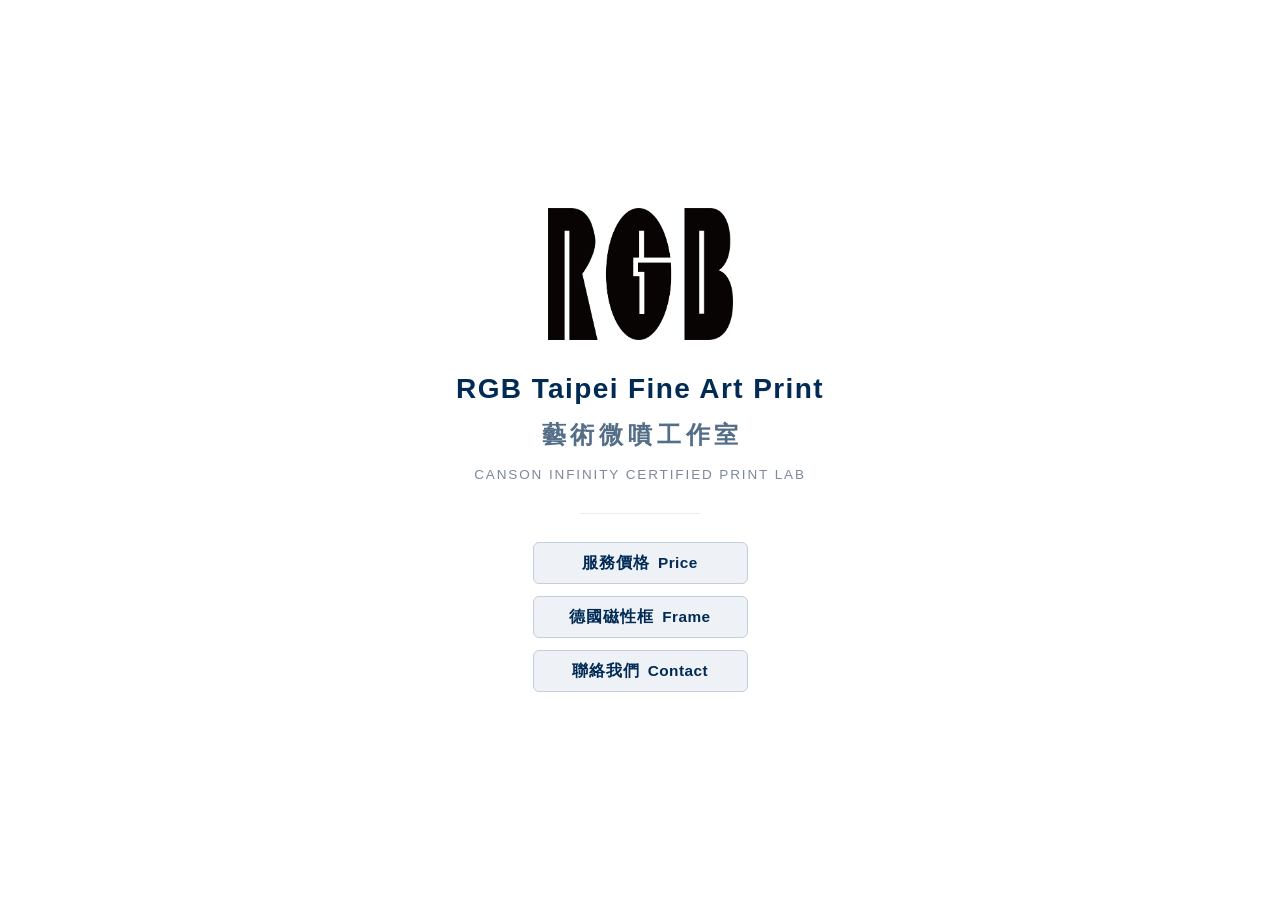
<file: index.html>
<!DOCTYPE html>
<html lang="zh-Hant">
<head>
  <meta charset="UTF-8">
  <meta name="viewport" content="width=device-width, initial-scale=1">
  <title>RGB TAIPEI 藝術微噴</title>
  <meta name="description" content="RGB TAIPEI 藝術微噴工作室 — 法國 Canson 官方認證輸出中心，提供博物館級藝術微噴、專業數位輸出、Fine Art and Photo Printing Lab 與德國畫框裝裱服務。">
  <meta name="keywords" content="藝術微噴,數位輸出,Fine Art Print,Fine Art and Photo Printing Lab,德國畫框,Canson認證輸出中心,RGB TAIPEI">

  <!-- Open Graph / Social Preview -->
  <meta property="og:type" content="website">
  <meta property="og:locale" content="zh_TW">
  <meta property="og:site_name" content="RGB TAIPEI 藝術微噴">
  <meta property="og:title" content="RGB TAIPEI 藝術微噴工作室 | Fine Art Print">
  <meta property="og:description" content="法國 Canson 官方認證輸出中心 — 藝術微噴、數位輸出、Fine Art and Photo Printing Lab、德國畫框">
  <meta property="og:url" content="https://rgbtaipei.com/">
  <meta property="og:image" content="https://rgbtaipei.com/logo.png">
  <meta name="twitter:card" content="summary_large_image">

  <!-- Favicon & Canonical -->
  <link rel="icon" type="image/png" href="favicon.png">
  <link rel="apple-touch-icon" href="favicon.png">
  <link rel="canonical" href="https://rgbtaipei.com/">

  <!-- Stylesheet -->
  <link rel="stylesheet" href="main.css" type="text/css">

  <!-- Structured Data (JSON-LD) -->
  <script type="application/ld+json">
  {
    "@context": "https://schema.org",
    "@type": "LocalBusiness",
    "name": "RGB TAIPEI 藝術微噴工作室",
    "alternateName": "RGB Taipei Fine Art Print",
    "description": "法國 Canson 官方認證輸出中心，提供藝術微噴、數位輸出、Fine Art and Photo Printing Lab、德國畫框服務。",
    "url": "https://rgbtaipei.com/",
    "logo": "https://rgbtaipei.com/logo.png",
    "image": "https://rgbtaipei.com/logo2.jpg",
    "email": "kai@rgbtaipei.com",
    "address": {
      "@type": "PostalAddress",
      "streetAddress": "松山區民權東路三段160巷19弄5號",
      "addressLocality": "台北市",
      "addressCountry": "TW"
    },
    "openingHours": "Mo-Sa 12:00-17:00",
    "sameAs": [
      "https://www.instagram.com/rgbtaipei"
    ]
  }
  </script>
</head>

<body>
  <main>
    <section class="splash">
      <div class="splash-card">

        <!-- Brand Logo -->
        <div class="splash-logo-wrap">
          <img src="logo.png" alt="RGB TAIPEI Logo" width="1920" height="1372">
        </div>

        <!-- Brand Title & Subtitle -->
        <div class="splash-heading-group">
          <h1 class="splash-title">
            <span class="splash-title-en">RGB Taipei Fine Art Print</span>
            <span class="splash-title-zh">藝術微噴工作室</span>
          </h1>
          <p class="splash-cert">Canson Infinity Certified Print Lab</p>
        </div>

        <hr class="splash-divider">

        <!-- Navigation Buttons -->
        <nav class="splash-nav" aria-label="首頁主選單">
          <a href="price.html" class="button-module button-module--primary">
            <span class="btn-zh">服務價格</span>
            <span class="btn-en">Price</span>
          </a>
          <a href="frame.html" class="button-module button-module--primary">
            <span class="btn-zh">德國磁性框</span>
            <span class="btn-en">Frame</span>
          </a>
          <a href="contact.html" class="button-module button-module--primary">
            <span class="btn-zh">聯絡我們</span>
            <span class="btn-en">Contact</span>
          </a>
        </nav>

      </div>
    </section>
  </main>
</body>
</html>
</file>
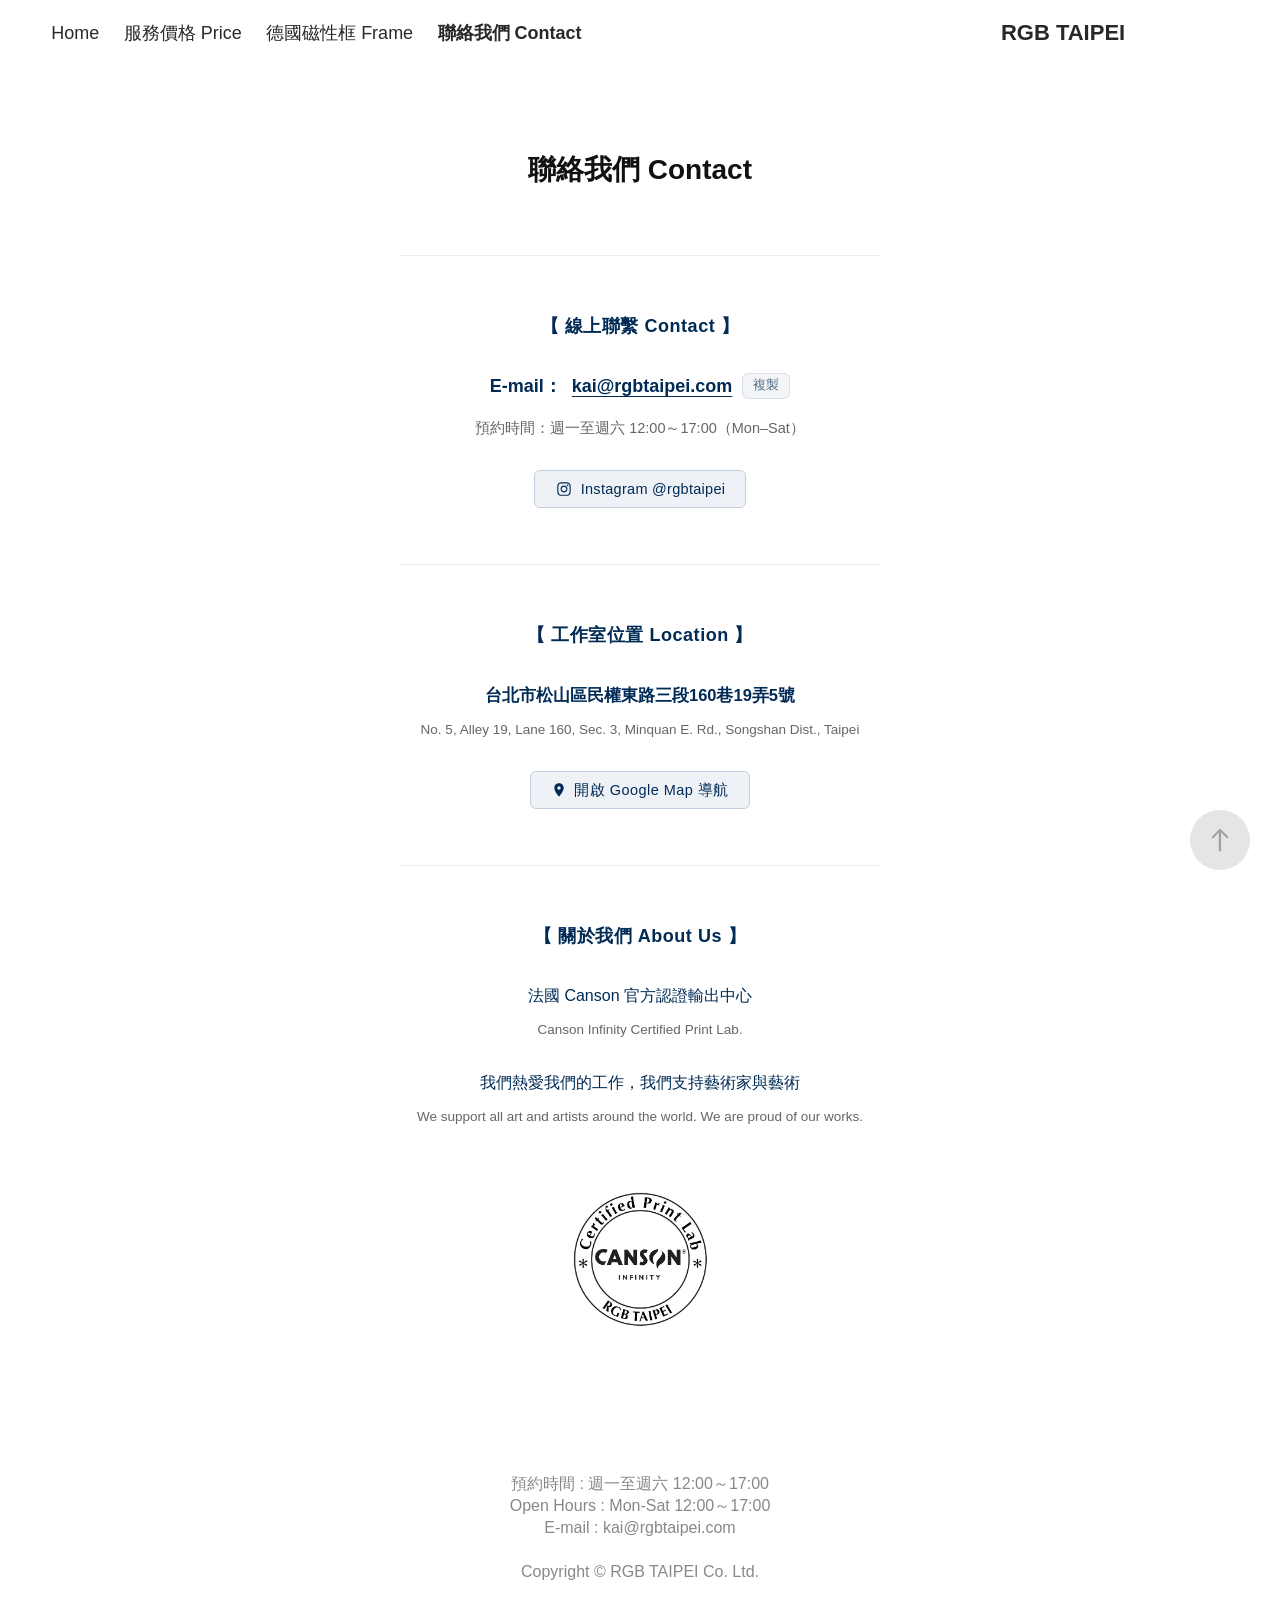
<file: contact.html>
<!DOCTYPE html>
<html lang="zh-Hant">
<head>
  <meta charset="UTF-8">
  <meta name="viewport" content="width=device-width, initial-scale=1">
  <title>RGB TAIPEI 藝術微噴 - 聯絡我們 Contact</title>
  <meta name="description" content="聯絡 RGB TAIPEI 藝術微噴工作室：台北市松山區民權東路三段160巷19弄5號（週一至週六 12:00～17:00 預約制），法國 Canson 官方認證輸出中心。">
  <meta name="keywords" content="RGB TAIPEI,聯絡我們,藝術微噴台北,松山區藝術微噴,Canson認證輸出中心,Fine Art Print Taipei">

  <!-- Open Graph / Social Preview -->
  <meta property="og:type" content="website">
  <meta property="og:locale" content="zh_TW">
  <meta property="og:site_name" content="RGB TAIPEI 藝術微噴">
  <meta property="og:title" content="RGB TAIPEI 藝術微噴 - 聯絡我們 Contact">
  <meta property="og:description" content="法國 Canson 官方認證輸出中心｜地址：台北市松山區民權東路三段160巷19弄5號｜信箱：kai@rgbtaipei.com">
  <meta property="og:url" content="https://rgbtaipei.com/contact">
  <meta property="og:image" content="https://rgbtaipei.com/logo2.jpg">
  <meta name="twitter:card" content="summary_large_image">

  <!-- Favicon & Canonical -->
  <link rel="icon" type="image/png" href="favicon.png">
  <link rel="apple-touch-icon" href="favicon.png">
  <link rel="canonical" href="https://rgbtaipei.com/contact">

  <!-- Stylesheet -->
  <link rel="stylesheet" href="main.css" type="text/css">
</head>

<body>
  <!-- Mobile Responsive Navigation -->
  <div class="js-responsive-nav">
    <div class="responsive-nav">
      <button type="button" class="close-responsive-click-area js-close-responsive-nav" aria-label="關閉選單">
        <span class="close-responsive-button"></span>
      </button>
      <nav class="nav-container" aria-label="手機版導覽選單">
        <div class="page-title"><a href="index.html">Home</a></div>
        <div class="page-title"><a href="price.html">服務價格 Price</a></div>
        <div class="page-title"><a href="frame.html">德國磁性框 Frame</a></div>
        <div class="page-title"><a href="contact.html" class="active">聯絡我們 Contact</a></div>
      </nav>
    </div>
  </div>

  <!-- Site Header -->
  <header class="site-header js-site-header">
    <nav class="nav-container" aria-label="主導覽選單">
      <div class="page-title"><a href="index.html">Home</a></div>
      <div class="page-title"><a href="price.html">服務價格 Price</a></div>
      <div class="page-title"><a href="frame.html">德國磁性框 Frame</a></div>
      <div class="page-title"><a href="contact.html" class="active">聯絡我們 Contact</a></div>
    </nav>
    <div class="logo-wrap">
      <div class="logo logo-text">
        <a href="index.html" class="preserve-whitespace">RGB TAIPEI</a>
      </div>
    </div>
    <button type="button" class="hamburger-click-area js-hamburger" aria-label="開啟選單" aria-expanded="false">
      <span class="hamburger">
        <i></i><i></i><i></i>
      </span>
    </button>
  </header>

  <div class="header-placeholder"></div>

  <div class="site-wrap cfix">
    <div class="site-container">
      <div class="site-content">
        <main>
          <div class="page-container">
            <section class="page standard-modules">
              <header class="page-header page-header--compact content">
                <h1 class="title preserve-whitespace">聯絡我們 Contact</h1>
              </header>

              <div class="page-content">
                <div id="project-canvas" class="modules content">
                  <div id="project-modules" class="contact-page-wrap">

                    <hr class="contact-divider" style="margin-top: 0;">

                    <!-- Section 1: Direct Contact (Email & Instagram) -->
                    <div class="contact-section">
                      <div class="contact-section-title">【 線上聯繫 Contact 】</div>

                      <div class="contact-email-box">
                        <span class="contact-email-label">E-mail：</span>
                        <a href="mailto:kai@rgbtaipei.com" class="contact-email-link">kai@rgbtaipei.com</a>
                        <button type="button" class="copy-btn js-copy-btn" data-copy="kai@rgbtaipei.com" data-label="複製">複製</button>
                      </div>

                      <div class="contact-hours-note">預約時間：週一至週六 12:00～17:00（Mon–Sat）</div>

                      <div class="contact-action-wrap">
                        <a href="https://www.instagram.com/rgbtaipei" target="_blank" rel="noopener noreferrer" class="ig-button" aria-label="前往 RGB TAIPEI Instagram (@rgbtaipei)">
                          <svg version="1.1" xmlns="http://www.w3.org/2000/svg" viewBox="0 0 24 24" xml:space="preserve" class="ig-button__icon" aria-hidden="true">
                            <path d="M12,4.6c2.4,0,2.7,0,3.6,0.1c0.9,0,1.4,0.2,1.7,0.3c0.4,0.2,0.7,0.4,1.1,0.7c0.3,0.3,0.5,0.6,0.7,1.1 c0.1,0.3,0.3,0.8,0.3,1.7c0,0.9,0.1,1.2,0.1,3.6s0,2.7-0.1,3.6c0,0.9-0.2,1.4-0.3,1.7c-0.2,0.4-0.4,0.7-0.7,1.1 c-0.3,0.3-0.6,0.5-1.1,0.7c-0.3,0.1-0.8,0.3-1.7,0.3c-0.9,0-1.2,0.1-3.6,0.1s-2.7,0-3.6-0.1c-0.9,0-1.4-0.2-1.7-0.3 c-0.4-0.2-0.7-0.4-1.1-0.7c-0.3-0.3-0.5-0.6-0.7-1.1c-0.1-0.3-0.3-0.8-0.3-1.7c0-0.9-0.1-1.2-0.1-3.6s0-2.7,0.1-3.6 c0-0.9,0.2-1.4,0.3-1.7c0.2-0.4,0.4-0.7,0.7-1.1c0.3-0.3,0.6-0.5,1.1-0.7c0.3-0.1,0.8-0.3,1.7-0.3C9.3,4.6,9.6,4.6,12,4.6 M12,3 c-2.4,0-2.8,0-3.7,0.1C7.3,3.1,6.7,3.3,6.1,3.5C5.5,3.7,5,4,4.5,4.5C4,5,3.7,5.5,3.5,6.1C3.3,6.7,3.1,7.3,3.1,8.3 C3,9.2,3,9.6,3,12s0,2.8,0.1,3.7c0,1,0.2,1.6,0.4,2.2c0.2,0.6,0.5,1.1,1,1.6c0.5,0.5,1,0.8,1.6,1c0.6,0.2,1.2,0.4,2.2,0.4 C9.2,21,9.6,21,12,21s2.8,0,3.7-0.1c1,0,1.6-0.2,2.2-0.4c0.6-0.2,1.1-0.5,1.6-1c0.5-0.5,0.8-1,1-1.6c0.2-0.6,0.4-1.2,0.4-2.2 C21,14.8,21,14.4,21,12s0-2.8-0.1-3.7c0-1-0.2-1.6-0.4-2.2c-0.2-0.6-0.5-1.1-1-1.6c-0.5-0.5-1-0.8-1.6-1 c-0.6-0.2-1.2-0.4-2.2-0.4C14.8,3,14.4,3,12,3L12,3z"></path>
                            <path d="M12,7.4c-2.5,0-4.6,2.1-4.6,4.6s2.1,4.6,4.6,4.6s4.6-2.1,4.6-4.6S14.5,7.4,12,7.4L12,7.4z M12,15c-1.7,0-3-1.3-3-3 c0-1.7,1.3-3,3-3s3,1.3,3,3C15,13.7,13.7,15,12,15L12,15z"></path>
                            <circle cx="16.8" cy="7.2" r="1.1"></circle>
                          </svg>
                          <span class="ig-button__text">Instagram @rgbtaipei</span>
                        </a>
                      </div>
                    </div>

                    <hr class="contact-divider">

                    <!-- Section 2: Studio Location -->
                    <div class="contact-section">
                      <div class="contact-section-title">【 工作室位置 Location 】</div>
                      <div class="location-address">台北市松山區民權東路三段160巷19弄5號</div>
                      <div class="location-address-en">No. 5, Alley 19, Lane 160, Sec. 3, Minquan E. Rd., Songshan Dist., Taipei</div>

                      <div class="contact-action-wrap">
                        <a href="https://maps.app.goo.gl/DrTJVu7UD8mMUG5R9" target="_blank" rel="noopener noreferrer" class="map-button">
                          <svg xmlns="http://www.w3.org/2000/svg" viewBox="0 0 24 24" class="map-button__icon" aria-hidden="true">
                            <path d="M12 2C8.13 2 5 5.13 5 9c0 5.25 7 13 7 13s7-7.75 7-13c0-3.87-3.13-7-7-7zm0 9.5c-1.38 0-2.5-1.12-2.5-2.5s1.12-2.5 2.5-2.5 2.5 1.12 2.5 2.5-1.12 2.5-2.5 2.5z"/>
                          </svg>
                          <span>開啟 Google Map 導航</span>
                        </a>
                      </div>
                    </div>

                    <hr class="contact-divider">

                    <!-- Section 3: About Us & Canson Certification -->
                    <div class="contact-section contact-section--about">
                      <div class="contact-section-title">【 關於我們 About Us 】</div>

                      <div class="about-block">
                        <div class="about-primary">法國 Canson 官方認證輸出中心</div>
                        <div class="about-secondary">Canson Infinity Certified Print Lab.</div>
                      </div>

                      <div class="about-block">
                        <div class="about-primary">我們熱愛我們的工作，我們支持藝術家與藝術</div>
                        <div class="about-secondary">We support all art and artists around the world. We are proud of our works.</div>
                      </div>

                      <div class="canson-badge-wrap">
                        <img src="logo2.jpg" alt="Canson Infinity Certified Print Lab - RGB TAIPEI" width="591" height="591">
                      </div>
                    </div>

                  </div>
                </div>
              </div>
            </section>

            <!-- Back to Top -->
            <a class="back-to-top-fixed js-back-to-top" href="#top" aria-label="回到頁面頂部">
              <svg version="1.1" xmlns="http://www.w3.org/2000/svg" viewBox="0 0 26 26" xml:space="preserve" class="icon icon-back-to-top">
                <g>
                  <path d="M13.8,1.3L21.6,9c0.1,0.1,0.1,0.3,0.2,0.4c0.1,0.1,0.1,0.3,0.1,0.4s0,0.3-0.1,0.4c-0.1,0.1-0.1,0.3-0.3,0.4 c-0.1,0.1-0.2,0.2-0.4,0.3c-0.2,0.1-0.3,0.1-0.4,0.1c-0.1,0-0.3,0-0.4-0.1c-0.2-0.1-0.3-0.2-0.4-0.3L14.2,5l0,19.1 c0,0.2-0.1,0.3-0.1,0.5c0,0.1-0.1,0.3-0.3,0.4c-0.1,0.1-0.2,0.2-0.4,0.3c-0.1,0.1-0.3,0.1-0.5,0.1c-0.1,0-0.3,0-0.4-0.1 c-0.1-0.1-0.3-0.1-0.4-0.3c-0.1-0.1-0.2-0.2-0.3-0.4c-0.1-0.1-0.1-0.3-0.1-0.5l0-19.1l-5.7,5.7C6,10.8,5.8,10.9,5.7,11 c-0.1,0.1-0.3,0.1-0.4,0.1c-0.2,0-0.3,0-0.4-0.1c-0.1-0.1-0.3-0.2-0.4-0.3c-0.1-0.1-0.1-0.2-0.2-0.4C4.1,10.2,4,10.1,4.1,9.9 c0-0.1,0-0.3,0.1-0.4c0-0.1,0.1-0.3,0.3-0.4l7.7-7.8c0.1,0,0.2-0.1,0.2-0.1c0,0,0.1-0.1,0.2-0.1c0.1,0,0.2,0,0.2-0.1 c0.1,0,0.1,0,0.2,0c0,0,0.1,0,0.2,0c0.1,0,0.2,0,0.2,0.1c0.1,0,0.1,0.1,0.2,0.1C13.7,1.2,13.8,1.2,13.8,1.3z"></path>
                </g>
              </svg>
            </a>
          </div>

          <footer class="site-footer">
            <div class="footer-text">
              預約時間 : 週一至週六 12:00～17:00<br>
              Open Hours : Mon-Sat 12:00～17:00<br>
              E-mail : <a href="mailto:kai@rgbtaipei.com">kai@rgbtaipei.com</a><br><br>
              Copyright © RGB TAIPEI Co. Ltd.
            </div>
          </footer>
        </main>
      </div>
    </div>
  </div>

  <script src="main.js"></script>
</body>
</html>
</file>
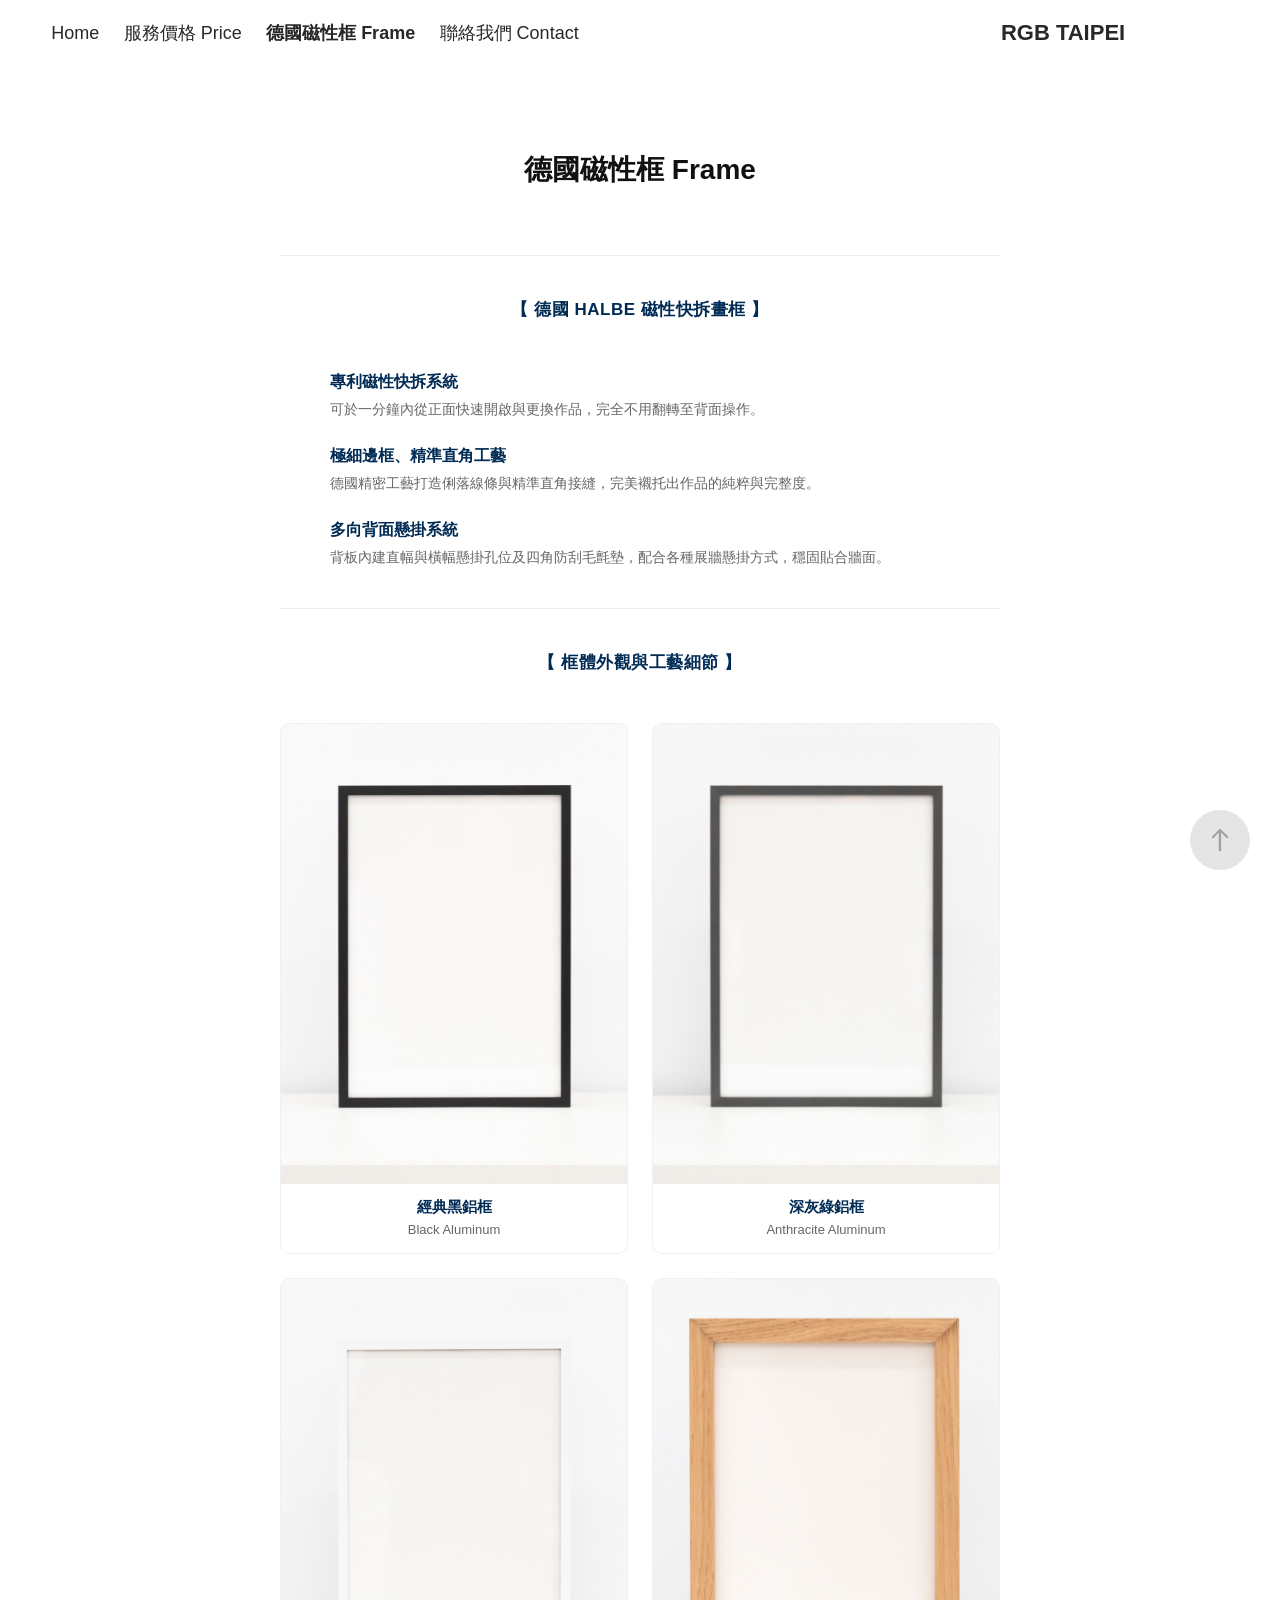
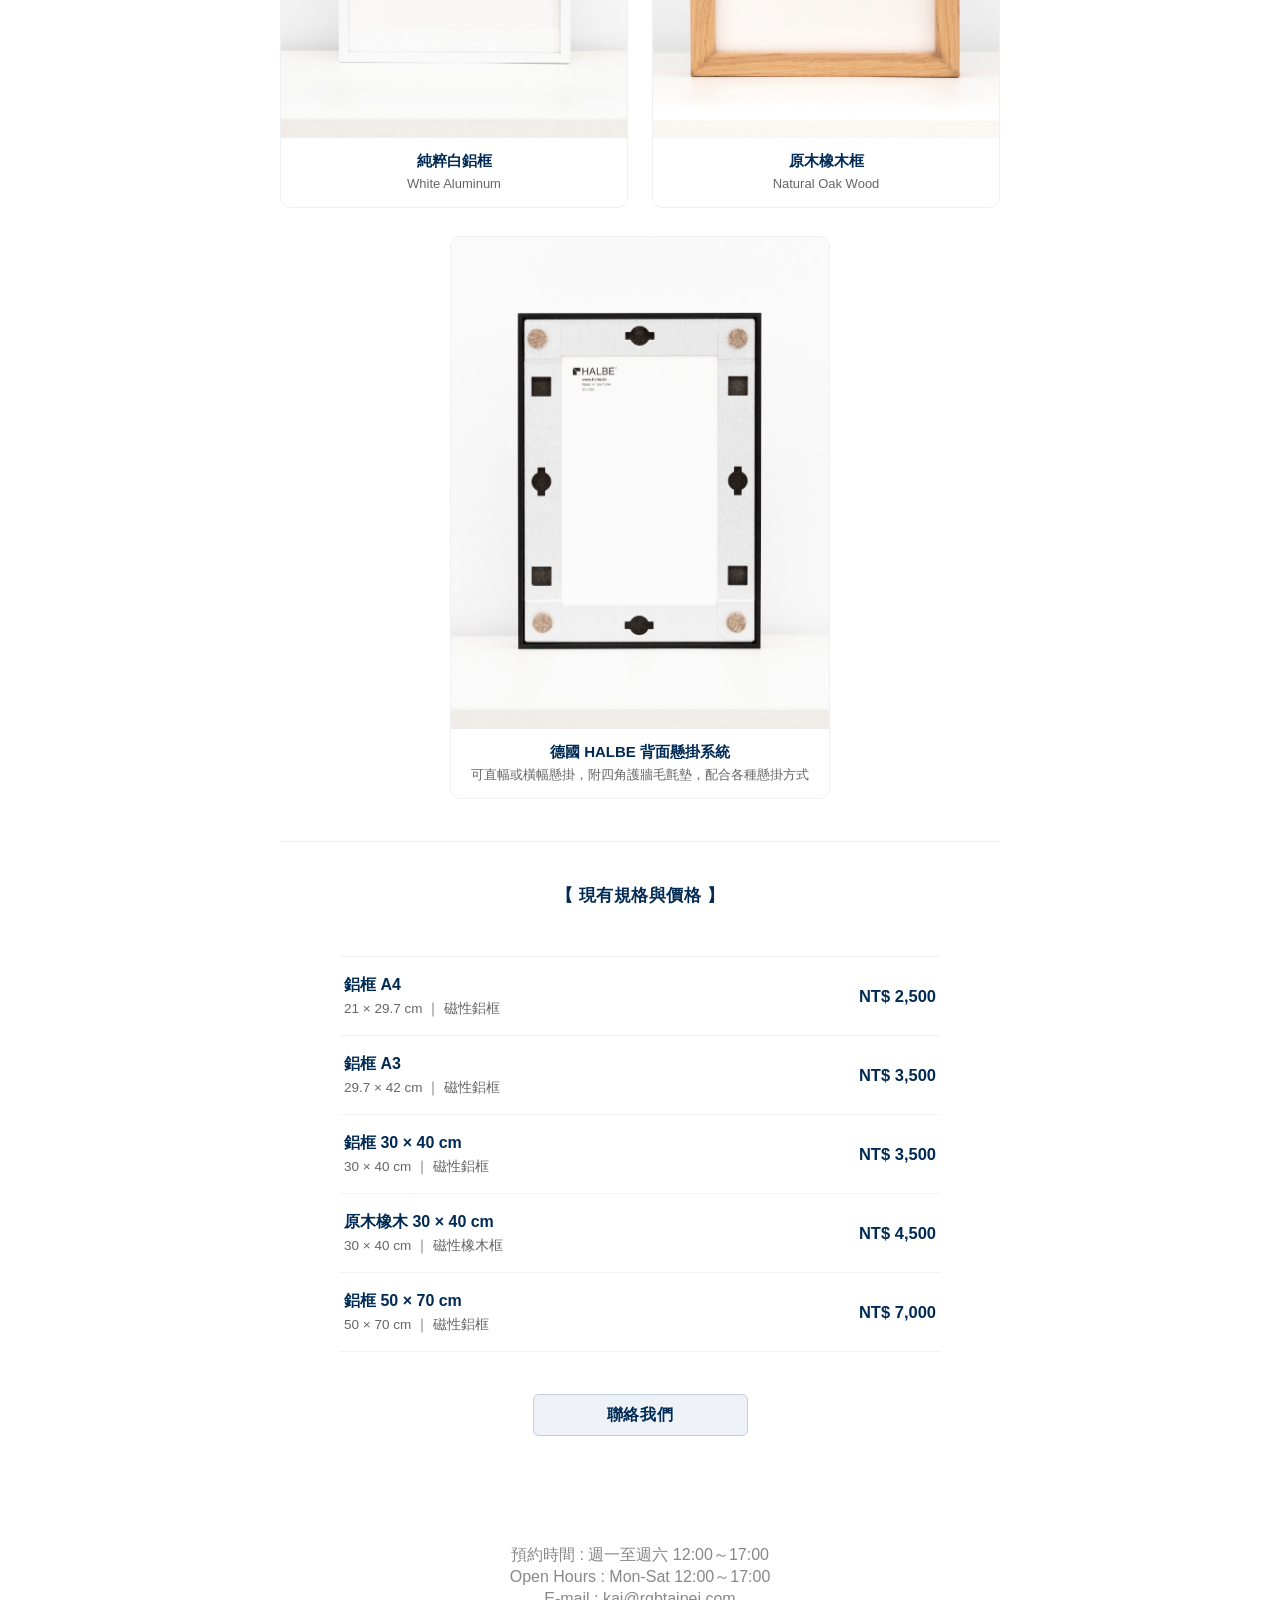
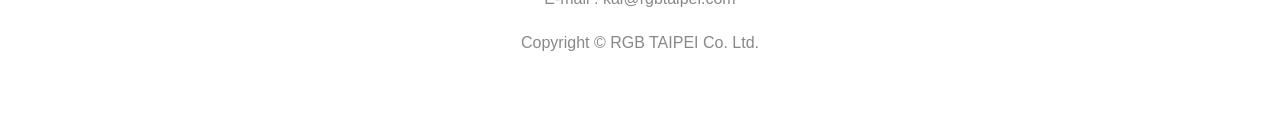
<file: frame.html>
<!DOCTYPE html>
<html lang="zh-Hant">
<head>
  <meta charset="UTF-8">
  <meta name="viewport" content="width=device-width, initial-scale=1">
  <title>RGB TAIPEI 藝術微噴 - 德國磁性框 Frame</title>
  <meta name="description" content="德國 HALBE 磁性畫框（磁性快拆系統）：一分鐘內正面快速換畫、專利背面直橫懸掛系統、極細精準直角工藝。提供鋁框 A4、A3、30x40cm、50x70cm 與原木橡木框現貨規格。">
  <meta name="keywords" content="德國畫框,德國磁性框,HALBE畫框,Halbe磁吸框,藝術微噴裝裱,鋁框,橡木框,展覽畫框,RGB TAIPEI">

  <!-- Open Graph / Social Preview -->
  <meta property="og:type" content="website">
  <meta property="og:locale" content="zh_TW">
  <meta property="og:site_name" content="RGB TAIPEI 藝術微噴">
  <meta property="og:title" content="RGB TAIPEI 藝術微噴 - 德國 HALBE 磁性框 Frame">
  <meta property="og:description" content="德國 HALBE 磁性快拆畫框｜一分鐘正面快速換畫、極細精準直角工藝、直橫雙向懸掛系統。">
  <meta property="og:url" content="https://rgbtaipei.com/frame">
  <meta property="og:image" content="https://rgbtaipei.com/halbe-oak.jpg">
  <meta name="twitter:card" content="summary_large_image">

  <!-- Favicon & Canonical -->
  <link rel="icon" type="image/png" href="favicon.png">
  <link rel="apple-touch-icon" href="favicon.png">
  <link rel="canonical" href="https://rgbtaipei.com/frame">

  <!-- Stylesheet -->
  <link rel="stylesheet" href="main.css" type="text/css">
</head>

<body>
  <!-- Mobile Responsive Navigation -->
  <div class="js-responsive-nav">
    <div class="responsive-nav">
      <button type="button" class="close-responsive-click-area js-close-responsive-nav" aria-label="關閉選單">
        <span class="close-responsive-button"></span>
      </button>
      <nav class="nav-container" aria-label="手機版導覽選單">
        <div class="page-title"><a href="index.html">Home</a></div>
        <div class="page-title"><a href="price.html">服務價格 Price</a></div>
        <div class="page-title"><a href="frame.html" class="active">德國磁性框 Frame</a></div>
        <div class="page-title"><a href="contact.html">聯絡我們 Contact</a></div>
      </nav>
    </div>
  </div>

  <!-- Site Header -->
  <header class="site-header js-site-header">
    <nav class="nav-container" aria-label="主導覽選單">
      <div class="page-title"><a href="index.html">Home</a></div>
      <div class="page-title"><a href="price.html">服務價格 Price</a></div>
      <div class="page-title"><a href="frame.html" class="active">德國磁性框 Frame</a></div>
      <div class="page-title"><a href="contact.html">聯絡我們 Contact</a></div>
    </nav>
    <div class="logo-wrap">
      <div class="logo logo-text">
        <a href="index.html" class="preserve-whitespace">RGB TAIPEI</a>
      </div>
    </div>
    <button type="button" class="hamburger-click-area js-hamburger" aria-label="開啟選單" aria-expanded="false">
      <span class="hamburger">
        <i></i><i></i><i></i>
      </span>
    </button>
  </header>

  <div class="header-placeholder"></div>

  <div class="site-wrap cfix">
    <div class="site-container">
      <div class="site-content">
        <main>
          <div class="page-container">
            <section class="page standard-modules">
              <header class="page-header page-header--compact content">
                <h1 class="title preserve-whitespace">德國磁性框 Frame</h1>
              </header>

              <div class="page-content">
                <div id="project-canvas" class="modules content">
                  <div id="project-modules" class="frame-page-wrap">

                    <hr class="price-divider" style="margin-top: 0;">

                    <!-- Section 1: Introduction to German HALBE Magnetic Frame -->
                    <div class="frame-intro-section">
                      <div class="price-tier-heading"><span class="bold">【 德國 HALBE 磁性快拆畫框 】</span></div>

                      <div class="frame-feature-list">
                        <div class="frame-feature-item">
                          <div class="frame-feature-title">專利磁性快拆系統</div>
                          <div class="frame-feature-desc">可於一分鐘內從正面快速開啟與更換作品，完全不用翻轉至背面操作。</div>
                        </div>

                        <div class="frame-feature-item">
                          <div class="frame-feature-title">極細邊框、精準直角工藝</div>
                          <div class="frame-feature-desc">德國精密工藝打造俐落線條與精準直角接縫，完美襯托出作品的純粹與完整度。</div>
                        </div>

                        <div class="frame-feature-item">
                          <div class="frame-feature-title">多向背面懸掛系統</div>
                          <div class="frame-feature-desc">背板內建直幅與橫幅懸掛孔位及四角防刮毛氈墊，配合各種展牆懸掛方式，穩固貼合牆面。</div>
                        </div>
                      </div>
                    </div>

                    <hr class="price-divider">

                    <!-- Section 2: Frame Gallery (Front Styles & Back System) -->
                    <div class="frame-gallery-section">
                      <div class="price-tier-heading"><span class="bold">【 框體外觀與工藝細節 】</span></div>

                      <div class="frame-grid">
                        <figure class="frame-card">
                          <div class="frame-card__img-wrap">
                            <img src="halbe-black.jpg" alt="德國 HALBE 黑色鋁框" width="771" height="1024" loading="lazy">
                          </div>
                          <figcaption class="frame-card__caption">
                            <span class="frame-card__title">經典黑鋁框</span>
                            <span class="frame-card__sub">Black Aluminum</span>
                          </figcaption>
                        </figure>

                        <figure class="frame-card">
                          <div class="frame-card__img-wrap">
                            <img src="halbe-gray.jpg" alt="德國 HALBE 深灰鋁框" width="771" height="1024" loading="lazy">
                          </div>
                          <figcaption class="frame-card__caption">
                            <span class="frame-card__title">深灰綠鋁框</span>
                            <span class="frame-card__sub">Anthracite Aluminum</span>
                          </figcaption>
                        </figure>

                        <figure class="frame-card">
                          <div class="frame-card__img-wrap">
                            <img src="halbe-white.jpg" alt="德國 HALBE 白色鋁框" width="771" height="1024" loading="lazy">
                          </div>
                          <figcaption class="frame-card__caption">
                            <span class="frame-card__title">純粹白鋁框</span>
                            <span class="frame-card__sub">White Aluminum</span>
                          </figcaption>
                        </figure>

                        <figure class="frame-card">
                          <div class="frame-card__img-wrap">
                            <img src="halbe-oak.jpg" alt="德國 HALBE 原木橡木框" width="771" height="1024" loading="lazy">
                          </div>
                          <figcaption class="frame-card__caption">
                            <span class="frame-card__title">原木橡木框</span>
                            <span class="frame-card__sub">Natural Oak Wood</span>
                          </figcaption>
                        </figure>
                      </div>

                      <!-- Back Hanging System Feature Card -->
                      <figure class="frame-card frame-card--single">
                        <div class="frame-card__img-wrap">
                          <img src="halbe-back.jpg" alt="德國 HALBE 背面懸掛系統" width="787" height="1024" loading="lazy">
                        </div>
                        <figcaption class="frame-card__caption">
                          <span class="frame-card__title">德國 HALBE 背面懸掛系統</span>
                          <span class="frame-card__sub">可直幅或橫幅懸掛，附四角護牆毛氈墊，配合各種懸掛方式</span>
                        </figcaption>
                      </figure>
                    </div>

                    <hr class="price-divider">

                    <!-- Section 3: Specifications & Pricing -->
                    <div class="frame-price-section">
                      <div class="price-tier-heading"><span class="bold">【 現有規格與價格 】</span></div>

                      <div class="frame-spec-list">
                        <div class="frame-spec-row">
                          <div class="frame-spec-info">
                            <div class="frame-spec-name">鋁框 A4</div>
                            <div class="frame-spec-meta">21 × 29.7 cm ｜ 磁性鋁框</div>
                          </div>
                          <div class="frame-spec-price">NT$ 2,500</div>
                        </div>

                        <div class="frame-spec-row">
                          <div class="frame-spec-info">
                            <div class="frame-spec-name">鋁框 A3</div>
                            <div class="frame-spec-meta">29.7 × 42 cm ｜ 磁性鋁框</div>
                          </div>
                          <div class="frame-spec-price">NT$ 3,500</div>
                        </div>

                        <div class="frame-spec-row">
                          <div class="frame-spec-info">
                            <div class="frame-spec-name">鋁框 30 × 40 cm</div>
                            <div class="frame-spec-meta">30 × 40 cm ｜ 磁性鋁框</div>
                          </div>
                          <div class="frame-spec-price">NT$ 3,500</div>
                        </div>

                        <div class="frame-spec-row">
                          <div class="frame-spec-info">
                            <div class="frame-spec-name">原木橡木 30 × 40 cm</div>
                            <div class="frame-spec-meta">30 × 40 cm ｜ 磁性橡木框</div>
                          </div>
                          <div class="frame-spec-price">NT$ 4,500</div>
                        </div>

                        <div class="frame-spec-row">
                          <div class="frame-spec-info">
                            <div class="frame-spec-name">鋁框 50 × 70 cm</div>
                            <div class="frame-spec-meta">50 × 70 cm ｜ 磁性鋁框</div>
                          </div>
                          <div class="frame-spec-price">NT$ 7,000</div>
                        </div>
                      </div>

                      <div class="frame-cta-wrap">
                        <a href="contact.html" class="button-module button-module--primary">聯絡我們</a>
                      </div>
                    </div>

                  </div>
                </div>
              </div>
            </section>

            <!-- Back to Top -->
            <a class="back-to-top-fixed js-back-to-top" href="#top" aria-label="回到頁面頂部">
              <svg version="1.1" xmlns="http://www.w3.org/2000/svg" viewBox="0 0 26 26" xml:space="preserve" class="icon icon-back-to-top">
                <g>
                  <path d="M13.8,1.3L21.6,9c0.1,0.1,0.1,0.3,0.2,0.4c0.1,0.1,0.1,0.3,0.1,0.4s0,0.3-0.1,0.4c-0.1,0.1-0.1,0.3-0.3,0.4 c-0.1,0.1-0.2,0.2-0.4,0.3c-0.2,0.1-0.3,0.1-0.4,0.1c-0.1,0-0.3,0-0.4-0.1c-0.2-0.1-0.3-0.2-0.4-0.3L14.2,5l0,19.1 c0,0.2-0.1,0.3-0.1,0.5c0,0.1-0.1,0.3-0.3,0.4c-0.1,0.1-0.2,0.2-0.4,0.3c-0.1,0.1-0.3,0.1-0.5,0.1c-0.1,0-0.3,0-0.4-0.1 c-0.1-0.1-0.3-0.1-0.4-0.3c-0.1-0.1-0.2-0.2-0.3-0.4c-0.1-0.1-0.1-0.3-0.1-0.5l0-19.1l-5.7,5.7C6,10.8,5.8,10.9,5.7,11 c-0.1,0.1-0.3,0.1-0.4,0.1c-0.2,0-0.3,0-0.4-0.1c-0.1-0.1-0.3-0.2-0.4-0.3c-0.1-0.1-0.1-0.2-0.2-0.4C4.1,10.2,4,10.1,4.1,9.9 c0-0.1,0-0.3,0.1-0.4c0-0.1,0.1-0.3,0.3-0.4l7.7-7.8c0.1,0,0.2-0.1,0.2-0.1c0,0,0.1-0.1,0.2-0.1c0.1,0,0.2,0,0.2-0.1 c0.1,0,0.1,0,0.2,0c0,0,0.1,0,0.2,0c0.1,0,0.2,0,0.2,0.1c0.1,0,0.1,0.1,0.2,0.1C13.7,1.2,13.8,1.2,13.8,1.3z"></path>
                </g>
              </svg>
            </a>
          </div>

          <footer class="site-footer">
            <div class="footer-text">
              預約時間 : 週一至週六 12:00～17:00<br>
              Open Hours : Mon-Sat 12:00～17:00<br>
              E-mail : <a href="mailto:kai@rgbtaipei.com">kai@rgbtaipei.com</a><br><br>
              Copyright © RGB TAIPEI Co. Ltd.
            </div>
          </footer>
        </main>
      </div>
    </div>
  </div>

  <script src="main.js"></script>
</body>
</html>
</file>
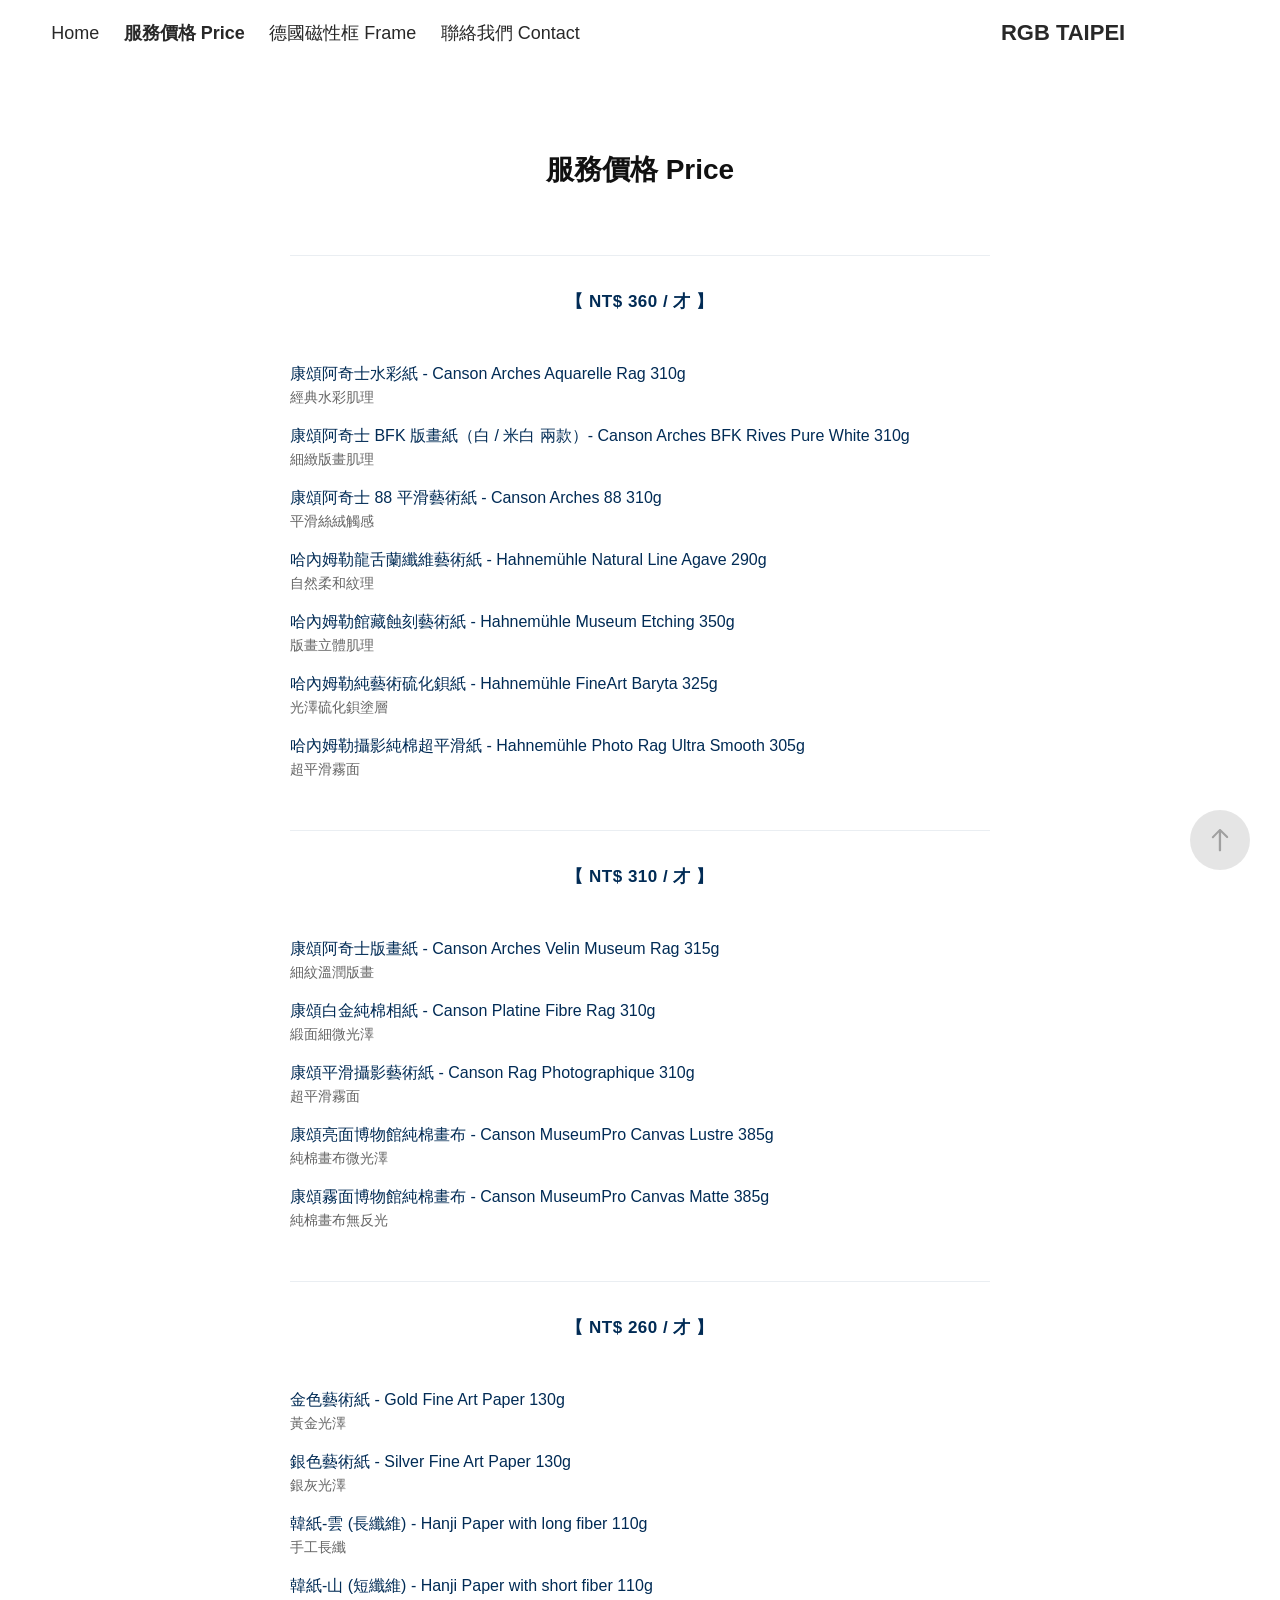
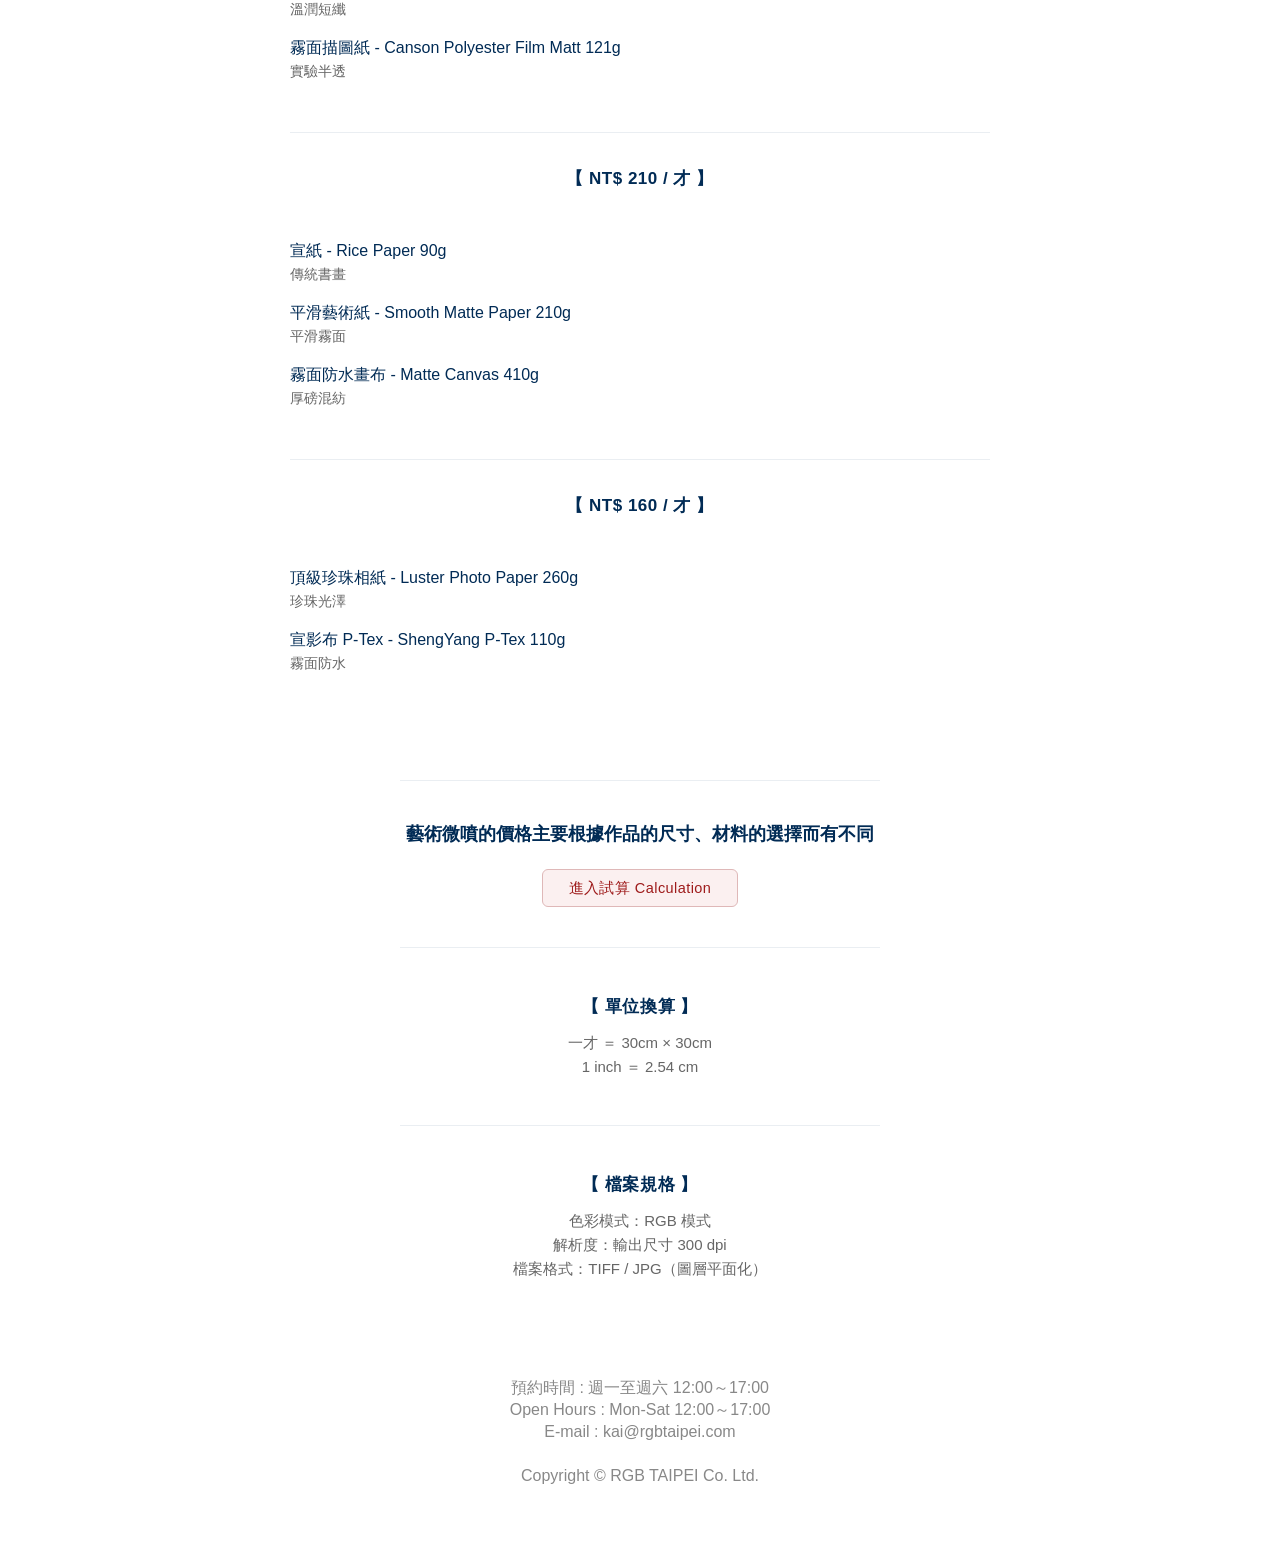
<file: price.html>
<!DOCTYPE html>
<html lang="zh-Hant">
<head>
  <meta charset="UTF-8">
  <meta name="viewport" content="width=device-width, initial-scale=1">
  <title>RGB TAIPEI 藝術微噴 - 服務價格 Price</title>
  <meta name="description" content="RGB TAIPEI 藝術微噴服務價格與紙材一覽：法國康頌 Canson Arches、德國哈內姆勒 Hahnemühle、博物館純棉畫布、韓紙、宣紙等頂級無酸藝術紙材與價格試算。">
  <meta name="keywords" content="藝術微噴價格,Fine Art Print Price,Canson Arches,Hahnemühle,康頌,哈內姆勒,無酸藝術紙,畫布輸出,RGB TAIPEI">

  <!-- Open Graph / Social Preview -->
  <meta property="og:type" content="website">
  <meta property="og:locale" content="zh_TW">
  <meta property="og:site_name" content="RGB TAIPEI 藝術微噴">
  <meta property="og:title" content="RGB TAIPEI 藝術微噴 - 服務價格 Price">
  <meta property="og:description" content="藝術微噴紙材價目表與線上價格試算 — 康頌 Canson、哈內姆勒 Hahnemühle、博物館畫布、韓紙、宣紙">
  <meta property="og:url" content="https://rgbtaipei.com/price">
  <meta property="og:image" content="https://rgbtaipei.com/logo.png">
  <meta name="twitter:card" content="summary_large_image">

  <!-- Favicon & Canonical -->
  <link rel="icon" type="image/png" href="favicon.png">
  <link rel="apple-touch-icon" href="favicon.png">
  <link rel="canonical" href="https://rgbtaipei.com/price">

  <!-- Stylesheet -->
  <link rel="stylesheet" href="main.css" type="text/css">
</head>

<body>
  <!-- Mobile Responsive Navigation -->
  <div class="js-responsive-nav">
    <div class="responsive-nav">
      <button type="button" class="close-responsive-click-area js-close-responsive-nav" aria-label="關閉選單">
        <span class="close-responsive-button"></span>
      </button>
      <nav class="nav-container" aria-label="手機版導覽選單">
        <div class="page-title"><a href="index.html">Home</a></div>
        <div class="page-title"><a href="price.html" class="active">服務價格 Price</a></div>
        <div class="page-title"><a href="frame.html">德國磁性框 Frame</a></div>
        <div class="page-title"><a href="contact.html">聯絡我們 Contact</a></div>
      </nav>
    </div>
  </div>

  <!-- Site Header -->
  <header class="site-header js-site-header">
    <nav class="nav-container" aria-label="主導覽選單">
      <div class="page-title"><a href="index.html">Home</a></div>
      <div class="page-title"><a href="price.html" class="active">服務價格 Price</a></div>
      <div class="page-title"><a href="frame.html">德國磁性框 Frame</a></div>
      <div class="page-title"><a href="contact.html">聯絡我們 Contact</a></div>
    </nav>
    <div class="logo-wrap">
      <div class="logo logo-text">
        <a href="index.html" class="preserve-whitespace">RGB TAIPEI</a>
      </div>
    </div>
    <button type="button" class="hamburger-click-area js-hamburger" aria-label="開啟選單" aria-expanded="false">
      <span class="hamburger">
        <i></i><i></i><i></i>
      </span>
    </button>
  </header>

  <div class="header-placeholder"></div>

  <div class="site-wrap cfix">
    <div class="site-container">
      <div class="site-content">
        <main>
          <div class="page-container">
            <section class="page standard-modules">
              <header class="page-header page-header--compact content">
                <h1 class="title preserve-whitespace">服務價格 Price</h1>
              </header>

              <div class="page-content">
                <div id="project-canvas" class="modules content">
                  <div id="project-modules">

                    <!-- Price List Module -->
                    <div class="project-module module text price-list-module">
                      <div class="rich-text module-text">

                        <hr class="price-divider" style="margin-top: 0;">

                        <!-- Tier: NT$ 360 -->
                        <div class="price-tier-heading"><span class="bold">【 NT$ 360 / 才 】</span></div>
                        <div class="price-group">
                          <div class="paper-item">
                            <div class="paper-name">康頌阿奇士水彩紙 - Canson Arches Aquarelle Rag 310g</div>
                            <div class="paper-desc">經典水彩肌理 </div>
                          </div>
                          <div class="paper-item">
                            <div class="paper-name">康頌阿奇士 BFK 版畫紙（白 / 米白 兩款）- Canson Arches BFK Rives Pure White 310g</div>
                            <div class="paper-desc">細緻版畫肌理 </div>
                          </div>
                          <div class="paper-item">
                            <div class="paper-name">康頌阿奇士 88 平滑藝術紙 - Canson Arches 88 310g</div>
                            <div class="paper-desc">平滑絲絨觸感 </div>
                          </div>
                          <div class="paper-item">
                            <div class="paper-name">哈內姆勒龍舌蘭纖維藝術紙 - Hahnemühle Natural Line Agave 290g</div>
                            <div class="paper-desc">自然柔和紋理 </div>
                          </div>
                          <div class="paper-item">
                            <div class="paper-name">哈內姆勒館藏蝕刻藝術紙 - Hahnemühle Museum Etching 350g</div>
                            <div class="paper-desc">版畫立體肌理 </div>
                          </div>
                          <div class="paper-item">
                            <div class="paper-name">哈內姆勒純藝術硫化鋇紙 - Hahnemühle FineArt Baryta 325g</div>
                            <div class="paper-desc">光澤硫化鋇塗層 </div>
                          </div>
                          <div class="paper-item">
                            <div class="paper-name">哈內姆勒攝影純棉超平滑紙 - Hahnemühle Photo Rag Ultra Smooth 305g</div>
                            <div class="paper-desc">超平滑霧面 </div>
                          </div>
                        </div>

                        <hr class="price-divider">

                        <!-- Tier: NT$ 310 -->
                        <div class="price-tier-heading"><span class="bold">【 NT$ 310 / 才 】</span></div>
                        <div class="price-group">
                          <div class="paper-item">
                            <div class="paper-name">康頌阿奇士版畫紙 - Canson Arches Velin Museum Rag 315g</div>
                            <div class="paper-desc">細紋溫潤版畫 </div>
                          </div>
                          <div class="paper-item">
                            <div class="paper-name">康頌白金純棉相紙 - Canson Platine Fibre Rag 310g</div>
                            <div class="paper-desc">緞面細微光澤 </div>
                          </div>
                          <div class="paper-item">
                            <div class="paper-name">康頌平滑攝影藝術紙 - Canson Rag Photographique 310g</div>
                            <div class="paper-desc">超平滑霧面 </div>
                          </div>
                          <div class="paper-item">
                            <div class="paper-name">康頌亮面博物館純棉畫布 - Canson MuseumPro Canvas Lustre 385g</div>
                            <div class="paper-desc">純棉畫布微光澤 </div>
                          </div>
                          <div class="paper-item">
                            <div class="paper-name">康頌霧面博物館純棉畫布 - Canson MuseumPro Canvas Matte 385g</div>
                            <div class="paper-desc">純棉畫布無反光 </div>
                          </div>
                        </div>

                        <hr class="price-divider">

                        <!-- Tier: NT$ 260 -->
                        <div class="price-tier-heading"><span class="bold">【 NT$ 260 / 才 】</span></div>
                        <div class="price-group">
                          <div class="paper-item">
                            <div class="paper-name">金色藝術紙 - Gold Fine Art Paper 130g</div>
                            <div class="paper-desc">黃金光澤 </div>
                          </div>
                          <div class="paper-item">
                            <div class="paper-name">銀色藝術紙 - Silver Fine Art Paper 130g</div>
                            <div class="paper-desc">銀灰光澤 </div>
                          </div>
                          <div class="paper-item">
                            <div class="paper-name">韓紙-雲 (長纖維) - Hanji Paper with long fiber 110g</div>
                            <div class="paper-desc">手工長纖 </div>
                          </div>
                          <div class="paper-item">
                            <div class="paper-name">韓紙-山 (短纖維) - Hanji Paper with short fiber 110g</div>
                            <div class="paper-desc">溫潤短纖 </div>
                          </div>
                          <div class="paper-item">
                            <div class="paper-name">霧面描圖紙 - Canson Polyester Film Matt 121g</div>
                            <div class="paper-desc">實驗半透 </div>
                          </div>
                        </div>

                        <hr class="price-divider">

                        <!-- Tier: NT$ 210 -->
                        <div class="price-tier-heading"><span class="bold">【 NT$ 210 / 才 】</span></div>
                        <div class="price-group">
                          <div class="paper-item">
                            <div class="paper-name">宣紙 - Rice Paper 90g</div>
                            <div class="paper-desc">傳統書畫 </div>
                          </div>
                          <div class="paper-item">
                            <div class="paper-name">平滑藝術紙 - Smooth Matte Paper 210g</div>
                            <div class="paper-desc">平滑霧面 </div>
                          </div>
                          <div class="paper-item">
                            <div class="paper-name">霧面防水畫布 - Matte Canvas 410g</div>
                            <div class="paper-desc">厚磅混紡 </div>
                          </div>
                        </div>

                        <hr class="price-divider">

                        <!-- Tier: NT$ 160 -->
                        <div class="price-tier-heading"><span class="bold">【 NT$ 160 / 才 】</span></div>
                        <div class="price-group" style="margin-bottom: 0;">
                          <div class="paper-item">
                            <div class="paper-name">頂級珍珠相紙 - Luster Photo Paper 260g</div>
                            <div class="paper-desc">珍珠光澤 </div>
                          </div>
                          <div class="paper-item">
                            <div class="paper-name">宣影布 P-Tex - ShengYang P-Tex 110g</div>
                            <div class="paper-desc">霧面防水 </div>
                          </div>
                        </div>

                      </div>
                    </div>

                    <hr class="contact-divider">

                    <!-- Note & Calculation Button -->
                    <div class="price-bottom-wrap">
                      <div class="price-note-text">藝術微噴的價格主要根據作品的尺寸、材料的選擇而有不同</div>

                      <div class="price-calc-wrap">
                        <a href="https://sites.google.com/view/fineartprintprice/%E9%A6%96%E9%A0%81" target="_blank" rel="noopener noreferrer" class="button-module button-module--calc">進入試算 Calculation</a>
                      </div>

                      <hr class="contact-divider">

                      <!-- Unit Conversion -->
                      <div class="price-info-section">
                        <div class="price-info-title">【 單位換算 】</div>
                        <div class="price-info-line">一才 ＝ 30cm × 30cm</div>
                        <div class="price-info-line">1 inch ＝ 2.54 cm</div>
                      </div>

                      <hr class="contact-divider">

                      <!-- Prepress File Tips -->
                      <div class="price-info-section">
                        <div class="price-info-title">【 檔案規格 】</div>
                        <div class="price-info-line">色彩模式：RGB 模式 </div>
                        <div class="price-info-line">解析度：輸出尺寸 300 dpi </div>
                        <div class="price-info-line">檔案格式：TIFF / JPG（圖層平面化）</div>
                      </div>
                    </div>

                  </div>
                </div>
              </div>
            </section>

            <!-- Back to Top -->
            <a class="back-to-top-fixed js-back-to-top" href="#top" aria-label="回到頁面頂部">
              <svg version="1.1" xmlns="http://www.w3.org/2000/svg" viewBox="0 0 26 26" xml:space="preserve" class="icon icon-back-to-top">
                <g>
                  <path d="M13.8,1.3L21.6,9c0.1,0.1,0.1,0.3,0.2,0.4c0.1,0.1,0.1,0.3,0.1,0.4s0,0.3-0.1,0.4c-0.1,0.1-0.1,0.3-0.3,0.4 c-0.1,0.1-0.2,0.2-0.4,0.3c-0.2,0.1-0.3,0.1-0.4,0.1c-0.1,0-0.3,0-0.4-0.1c-0.2-0.1-0.3-0.2-0.4-0.3L14.2,5l0,19.1 c0,0.2-0.1,0.3-0.1,0.5c0,0.1-0.1,0.3-0.3,0.4c-0.1,0.1-0.2,0.2-0.4,0.3c-0.1,0.1-0.3,0.1-0.5,0.1c-0.1,0-0.3,0-0.4-0.1 c-0.1-0.1-0.3-0.1-0.4-0.3c-0.1-0.1-0.2-0.2-0.3-0.4c-0.1-0.1-0.1-0.3-0.1-0.5l0-19.1l-5.7,5.7C6,10.8,5.8,10.9,5.7,11 c-0.1,0.1-0.3,0.1-0.4,0.1c-0.2,0-0.3,0-0.4-0.1c-0.1-0.1-0.3-0.2-0.4-0.3c-0.1-0.1-0.1-0.2-0.2-0.4C4.1,10.2,4,10.1,4.1,9.9 c0-0.1,0-0.3,0.1-0.4c0-0.1,0.1-0.3,0.3-0.4l7.7-7.8c0.1,0,0.2-0.1,0.2-0.1c0,0,0.1-0.1,0.2-0.1c0.1,0,0.2,0,0.2-0.1 c0.1,0,0.1,0,0.2,0c0,0,0.1,0,0.2,0c0.1,0,0.2,0,0.2,0.1c0.1,0,0.1,0.1,0.2,0.1C13.7,1.2,13.8,1.2,13.8,1.3z"></path>
                </g>
              </svg>
            </a>
          </div>

          <footer class="site-footer">
            <div class="footer-text">
              預約時間 : 週一至週六 12:00～17:00<br>
              Open Hours : Mon-Sat 12:00～17:00<br>
              E-mail : <a href="mailto:kai@rgbtaipei.com">kai@rgbtaipei.com</a><br><br>
              Copyright © RGB TAIPEI Co. Ltd.
            </div>
          </footer>
        </main>
      </div>
    </div>
  </div>

  <script src="main.js"></script>
</body>
</html>
</file>
<file: main.css>
/* ==========================================================================
   RGB TAIPEI 藝術微噴 - Main Stylesheet
   Cleaned, unified, and optimized from Adobe Portfolio backup
   ========================================================================== */

/* Base & Reset */
*, *::before, *::after {
  box-sizing: border-box;
}

html {
  font-family: "Helvetica Neue", -apple-system, BlinkMacSystemFont, "PingFang TC", "Noto Sans TC", "Heiti TC", "Microsoft JhengHei", sans-serif;
  -ms-text-size-adjust: 100%;
  -webkit-text-size-adjust: 100%;
  -webkit-font-smoothing: antialiased;
  text-rendering: optimizeLegibility;
  background-color: #ffffff;
  scroll-behavior: smooth;
  min-height: 100%;
  position: relative;
}

body {
  margin: 0;
  min-height: 100%;
  color: #012B55;
  background-color: #ffffff;
}

article, aside, details, figcaption, figure, footer, header, main, nav, section {
  display: block;
}

ul {
  margin: 0;
  padding: 0;
}

ul li {
  list-style-type: none;
}

img {
  border: 0;
  vertical-align: top;
  max-width: 100%;
  height: auto;
}

p {
  margin: 0;
}

a {
  background: transparent;
  text-decoration: none;
  color: inherit;
  transition: background-color 0.2s ease, color 0.2s ease, opacity 0.2s ease;
}

a:active, a:focus, a:hover {
  outline: 0;
}

a svg {
  transition: fill 0.2s ease, opacity 0.2s ease;
}

/* Utility Classes */
.bold {
  font-weight: 700;
}

.italic {
  font-style: italic;
}

.underline {
  text-decoration: underline;
}

.preserve-whitespace {
  white-space: pre-wrap;
}

.preserve-whitespace--nowrap {
  white-space: pre;
}

.cfix::after,
.site-header::after,
.logo-wrap::after,
.page-content::after,
.project-module::after {
  clear: both;
  content: '';
  display: table;
}

/* ==========================================================================
   Header & Navigation (Desktop & Mobile)
   ========================================================================== */

.site-header {
  display: flex;
  align-items: center;
  background-color: #ffffff;
  height: 65px;
  padding: 0 3% 0 4%;
  position: fixed;
  top: 0;
  right: 0;
  left: 0;
  width: 100%;
  z-index: 10;
  transition: background-color 0.3s ease, box-shadow 0.3s ease;
}

.site-header.on-scroll {
  box-shadow: 0 1px 3px rgba(0, 0, 0, 0.1);
  background-color: #ffffff;
}

.header-placeholder {
  display: block;
  height: 65px;
}

/* Desktop Nav */
.site-header nav.nav-container {
  float: left;
  width: 70%;
  max-width: 100%;
  text-align: left;
}

nav .page-title {
  display: inline-block;
  vertical-align: middle;
  padding-right: 20px;
}

nav .page-title:first-child {
  padding-left: 0;
}

nav .page-title:last-child {
  padding-right: 0;
}

nav .page-title a {
  color: #282828;
  font-family: inherit;
  font-size: 18px;
  font-weight: 400;
  line-height: 24px;
}

nav .page-title a:hover {
  color: #546E87;
}

nav .page-title a.active {
  color: #282828;
  font-weight: 700;
}

/* Header Logo */
.logo-wrap {
  flex: 1;
  width: 30%;
  max-width: 100%;
  margin: 0 auto;
}

.logo {
  font-family: inherit;
  font-size: 22px;
  font-weight: 700;
  line-height: 30px;
  padding: 0 5%;
  text-align: center;
  color: #282828;
  word-wrap: break-word;
}

.logo a {
  color: #282828;
}

.logo a:hover {
  color: #282828;
}

/* Hamburger Button */
.hamburger-click-area {
  transform: translateY(-50%);
  cursor: pointer;
  display: none;
  padding: 20px 5%;
  position: absolute;
  right: 0;
  top: 50%;
  -webkit-tap-highlight-color: transparent;
  background: none;
  border: none;
}

.hamburger {
  position: relative;
  width: 24px;
}

.hamburger i {
  display: block;
  height: 2px;
  margin-bottom: 4px;
  background-color: #282828;
}

.hamburger i:last-child {
  margin-bottom: 0;
}

/* Mobile Responsive Navigation Overlay */
.responsive-nav {
  display: none;
  opacity: 0;
  visibility: hidden;
}

/* ==========================================================================
   Layout & Containers
   ========================================================================== */

.site-wrap,
.site-container {
  position: relative;
  width: 100%;
}

.site-container {
  margin: 0 auto;
  max-width: 1500px;
}

.site-content,
.page-container,
.page {
  width: 100%;
}

.page-content {
  clear: both;
}

.project-module {
  clear: both;
  word-break: break-word;
}

.page img {
  display: block;
  margin: 0 auto;
  max-width: 100%;
}

/* ==========================================================================
   Splash Page (index.html)
   ========================================================================== */

.splash {
  display: flex;
  align-items: center;
  justify-content: center;
  min-height: 100vh;
  min-height: 100dvh;
  padding: 40px 24px;
  width: 100%;
}

.splash-card {
  width: 100%;
  max-width: 540px;
  margin: 0 auto;
  text-align: center;
}

.splash-logo-wrap {
  margin: 0 auto 30px;
  width: 50%;
  max-width: 185px;
}

.splash-logo-wrap img {
  display: block;
  margin: 0 auto;
  max-width: 100%;
  height: auto;
}

.splash-heading-group {
  margin-bottom: 28px;
}

.splash-title {
  margin: 0 0 14px;
  font-weight: 700;
}

.splash-title-en {
  display: block;
  font-family: "Helvetica Neue", -apple-system, BlinkMacSystemFont, sans-serif;
  font-size: 28px;
  font-weight: 700;
  line-height: 1.35;
  letter-spacing: 0.05em;
  color: #012B55;
  margin-bottom: 10px;
}

.splash-title-zh {
  display: block;
  font-size: 24px;
  font-weight: 600;
  line-height: 1.4;
  letter-spacing: 0.2em;
  padding-left: 0.2em; /* optical centering for letter-spacing */
  color: #546E87;
}

.splash-cert {
  margin: 0;
  font-size: 13.5px;
  font-weight: 500;
  line-height: 1.5;
  letter-spacing: 0.14em;
  text-transform: uppercase;
  color: #7b8a99;
}

.splash-divider {
  border: 0;
  border-top: 1px solid #eaeef2;
  width: 120px;
  margin: 0 auto 28px;
}

.splash-nav {
  display: flex;
  flex-direction: column;
  align-items: center;
  gap: 12px;
}

/* ==========================================================================
   Standard Pages (price.html & contact.html)
   ========================================================================== */

.page-header {
  margin: 0 auto;
  max-width: 700px;
  padding-top: 80px;
  padding-bottom: 50px;
  width: 100%;
}

.page-header--compact {
  padding-bottom: 20px;
}

.page-header .title {
  color: #111111;
  font-family: inherit;
  font-size: 28px;
  font-weight: 700;
  line-height: 50px;
  margin: 0 auto;
  padding-bottom: 20px;
  padding-top: 0;
  text-align: center;
  width: 100%;
}

.standard-modules .text {
  margin: 0 auto;
  padding-top: 20px;
  padding-bottom: 40px;
  max-width: 800px;
  width: 100%;
}

.standard-modules .image {
  margin: 0 auto;
  padding-bottom: 20px;
  padding-top: 0;
  max-width: 100%;
  width: 100%;
}

.standard-modules .button {
  margin: 0 auto;
  padding-top: 20px;
  padding-bottom: 20px;
  max-width: 100%;
}

.standard-modules .rich-text .sub-title {
  color: #012B55;
  font-family: inherit;
  font-size: 25px;
  font-weight: 700;
  line-height: 30px;
  padding-top: 20px;
  padding-bottom: 20px;
  text-align: center;
}

.standard-modules .rich-text .sub-title--note {
  font-size: 20px;
}

.standard-modules .rich-text .sub-title--dark {
  color: #0e2032;
}

.standard-modules .rich-text div,
.standard-modules .rich-text p {
  color: #012B55;
  font-family: inherit;
  font-size: 16px;
  font-weight: 400;
  line-height: 22px;
  padding-bottom: 10px;
  padding-top: 0;
  text-align: center;
}

.standard-modules .rich-text a {
  color: #546E87;
  text-decoration: underline;
}

.standard-modules .rich-text a:hover {
  color: #012B55;
  text-decoration: underline;
}

/* Price Page Specific Styles */
.price-list-module {
  width: 95% !important;
  max-width: 700px !important;
}

.price-tier-heading {
  font-size: 17px !important;
  font-weight: 700 !important;
  line-height: 24px !important;
  text-align: center !important;
  padding-top: 6px !important;
  padding-bottom: 6px !important;
  margin-bottom: 42px !important;
  color: #012B55;
  letter-spacing: 0.03em;
}

.price-group {
  margin-bottom: 12px;
}

.price-divider {
  border: 0;
  border-top: 1px solid #eaeef2;
  margin: 24px 0 28px;
  width: 100%;
}

.price-bottom-wrap {
  width: 92%;
  max-width: 600px;
  margin: 0 auto;
  padding-bottom: 30px;
  text-align: center;
}

.price-note-text {
  font-size: 18px;
  font-weight: 700;
  line-height: 26px;
  color: #012B55;
  margin-bottom: 22px;
}

.price-calc-wrap {
  margin-bottom: 6px;
}

.price-info-section {
  padding: 6px 0;
}

.price-info-title {
  font-size: 17px;
  font-weight: 700;
  line-height: 25px;
  color: #012B55;
  margin-bottom: 12px;
  letter-spacing: 0.03em;
}

.price-info-line {
  font-size: 15px;
  line-height: 24px;
  color: #666666;
}

.standard-modules .rich-text .paper-item {
  text-align: left;
  padding-bottom: 16px;
}

.standard-modules .rich-text .paper-name {
  text-align: left;
  font-size: 16px;
  line-height: 23px;
  color: #012B55;
  padding-bottom: 3px;
}

.standard-modules .rich-text .paper-desc {
  text-align: left;
  font-size: 13.5px;
  line-height: 20px;
  color: #666666;
  padding-bottom: 0;
}

/* ==========================================================================
   Frame Page Specific Styles (frame.html)
   ========================================================================== */

.frame-page-wrap {
  width: 92%;
  max-width: 720px;
  margin: 0 auto;
  padding-top: 20px;
  padding-bottom: 40px;
}

.frame-intro-section,
.frame-gallery-section,
.frame-price-section {
  padding: 8px 0;
}

.frame-feature-list {
  max-width: 620px;
  margin: 0 auto;
}

.frame-feature-item {
  margin-bottom: 24px;
  text-align: left;
}

.frame-feature-item:last-child {
  margin-bottom: 8px;
}

.frame-feature-title {
  font-size: 16px;
  font-weight: 700;
  line-height: 24px;
  color: #012B55;
  margin-bottom: 4px;
}

.frame-feature-desc {
  font-size: 14px;
  line-height: 22px;
  color: #666666;
}

/* Frame Image Grid */
.frame-grid {
  display: grid;
  grid-template-columns: repeat(2, 1fr);
  gap: 24px;
  margin-bottom: 28px;
}

.frame-card {
  margin: 0;
  background-color: #fafafa;
  border: 1px solid #eef1f4;
  border-radius: 10px;
  overflow: hidden;
  text-align: center;
  transition: transform 0.2s ease, box-shadow 0.2s ease;
}

.frame-card:hover {
  transform: translateY(-2px);
  box-shadow: 0 6px 18px rgba(1, 43, 85, 0.07);
}

.frame-card--single {
  max-width: 380px;
  margin: 0 auto 10px;
}

.frame-card__img-wrap {
  background-color: #f7f7f7;
  overflow: hidden;
}

.frame-card__img-wrap img {
  display: block;
  width: 100%;
  height: auto;
}

.frame-card__caption {
  padding: 12px 14px 14px;
  background-color: #ffffff;
}

.frame-card__title {
  display: block;
  font-size: 15px;
  font-weight: 700;
  line-height: 22px;
  color: #012B55;
  margin-bottom: 2px;
}

.frame-card__sub {
  display: block;
  font-size: 13px;
  line-height: 19px;
  color: #666666;
}

/* Frame Specifications & Price List */
.frame-spec-list {
  max-width: 600px;
  margin: 0 auto 36px;
}

.frame-spec-row {
  display: flex;
  align-items: center;
  justify-content: space-between;
  gap: 16px;
  padding: 16px 4px;
  border-bottom: 1px solid #f0f3f6;
}

.frame-spec-row:first-child {
  border-top: 1px solid #f0f3f6;
}

.frame-spec-info {
  text-align: left;
}

.frame-spec-name {
  font-size: 16px;
  font-weight: 700;
  line-height: 23px;
  color: #012B55;
  margin-bottom: 3px;
}

.frame-spec-meta {
  font-size: 13.5px;
  line-height: 20px;
  color: #666666;
}

.frame-spec-price {
  font-size: 16.5px;
  font-weight: 700;
  line-height: 24px;
  color: #012B55;
  white-space: nowrap;
}

.frame-cta-wrap {
  text-align: center;
  padding-top: 6px;
}

/* Contact Page Specific Styles */
.contact-page-wrap {
  width: 92%;
  max-width: 600px;
  margin: 0 auto;
  padding-top: 20px;
  padding-bottom: 40px;
  text-align: center;
}

.contact-section {
  padding: 16px 0;
}

.contact-section-title {
  font-size: 18px;
  font-weight: 700;
  line-height: 28px;
  color: #012B55;
  margin-bottom: 32px;
  letter-spacing: 0.03em;
}

.contact-email-box {
  display: inline-flex;
  align-items: center;
  justify-content: center;
  gap: 10px;
  flex-wrap: wrap;
  font-size: 18px;
  font-weight: 700;
  line-height: 28px;
  color: #012B55;
  margin-bottom: 16px;
}

.contact-email-link {
  color: #012B55;
  text-decoration: underline;
  text-underline-offset: 4px;
}

.contact-email-link:hover {
  color: #546E87;
}

.contact-hours-note {
  font-size: 14.5px;
  line-height: 24px;
  color: #666666;
  margin-bottom: 30px;
}

.contact-action-wrap {
  margin-top: 8px;
}

.contact-divider {
  border: 0;
  border-top: 1px solid #eaeef2;
  margin: 40px auto;
  width: 100%;
  max-width: 480px;
}

.copy-btn {
  display: inline-flex;
  align-items: center;
  gap: 4px;
  font-family: inherit;
  font-size: 12.5px;
  font-weight: 400;
  color: #546E87;
  background-color: #f2f4f7;
  border: 1px solid #d8e0e8;
  border-radius: 6px;
  padding: 3px 10px;
  cursor: pointer;
  transition: all 0.2s ease;
  line-height: 1.4;
}

.copy-btn:hover {
  background-color: #e4eaf0;
  color: #012B55;
}

.copy-btn.copied {
  background-color: #022A55;
  color: #ffffff;
  border-color: #022A55;
}

.location-address {
  font-size: 16.5px;
  font-weight: 700;
  line-height: 28px;
  color: #012B55;
  margin-bottom: 10px;
}

.location-address-en {
  font-size: 13.5px;
  line-height: 22px;
  color: #666666;
  margin-bottom: 30px;
}

.map-button {
  display: inline-flex;
  align-items: center;
  justify-content: center;
  gap: 7px;
  background-color: #eef2f7;
  color: #012B55;
  border: 1px solid #c2cfde;
  font-family: inherit;
  font-size: 14.5px;
  font-weight: 500;
  height: 38px;
  padding: 0 20px;
  min-width: 196px;
  border-radius: 6px;
  letter-spacing: 0.03em;
  transition: background-color 0.2s ease, color 0.2s ease, border-color 0.2s ease;
}

.map-button:hover {
  background-color: #012B55;
  border-color: #012B55;
  color: #ffffff;
}

.map-button__icon {
  fill: currentColor;
  width: 16px;
  height: 16px;
  flex-shrink: 0;
}

.about-block {
  margin-bottom: 28px;
}

.about-primary {
  font-size: 16px;
  line-height: 28px;
  color: #012B55;
  margin-bottom: 8px;
}

.about-secondary {
  font-size: 13.5px;
  line-height: 23px;
  color: #666666;
}

.canson-badge-wrap {
  padding-top: 16px;
  padding-bottom: 10px;
  max-width: 175px !important;
  margin: 0 auto;
}

/* ==========================================================================
   Buttons & Social Icons
   ========================================================================== */

.button-container {
  margin: 0 auto;
  text-align: center;
}

.button-module {
  align-items: center;
  justify-content: center;
  cursor: pointer;
  display: inline-flex;
  gap: 8px;
  margin: 0 auto;
  max-width: 100%;
  overflow: hidden;
  white-space: nowrap;
  font-family: inherit;
  font-weight: 600;
  color: #ffffff;
  border: none;
}

/* Primary Minimalist Button (Index & Frame Pages) */
.button-module--primary {
  border-radius: 6px;
  font-size: 16px;
  font-weight: 600;
  height: 42px;
  line-height: 40px;
  color: #012B55;
  background-color: #eef2f7;
  border: 1px solid #c2cfde;
  padding: 0 22px;
  width: 215px;
  letter-spacing: 0.04em;
  transition: background-color 0.2s ease, color 0.2s ease, border-color 0.2s ease;
}

.button-module--primary:hover {
  color: #ffffff;
  background-color: #012B55;
  border-color: #012B55;
}

.button-module--primary .btn-zh {
  font-weight: 600;
  letter-spacing: 0.06em;
}

.button-module--primary .btn-en {
  font-weight: 700;
  font-size: 0.96em;
  opacity: 1;
  letter-spacing: 0.03em;
}

.button-module--primary:hover .btn-en {
  opacity: 1;
}

/* Calculation Button (Price Page) */
.button-module--calc {
  border-radius: 6px;
  font-size: 14.5px;
  font-weight: 500;
  height: 38px;
  line-height: 36px;
  color: #9e1b1b;
  background-color: #fbf0f0;
  border: 1px solid #dfb8b8;
  padding: 0 20px;
  min-width: 196px;
  letter-spacing: 0.03em;
  transition: background-color 0.2s ease, color 0.2s ease, border-color 0.2s ease;
}

.button-module--calc:hover {
  color: #ffffff;
  background-color: #a71717;
  border-color: #a71717;
}

/* Social Icons / Instagram Button (Contact Page) */
.social {
  text-align: center;
}

.ig-button {
  display: inline-flex;
  align-items: center;
  justify-content: center;
  gap: 8px;
  background-color: #eef2f7;
  color: #012B55;
  border: 1px solid #c2cfde;
  font-family: inherit;
  font-size: 14.5px;
  font-weight: 500;
  height: 38px;
  padding: 0 20px;
  min-width: 196px;
  border-radius: 6px;
  letter-spacing: 0.02em;
  transition: background-color 0.2s ease, color 0.2s ease, border-color 0.2s ease;
}

.ig-button:hover {
  background-color: #012B55;
  border-color: #012B55;
  color: #ffffff;
}

.ig-button__icon {
  fill: currentColor;
  height: 18px;
  width: 18px;
  flex-shrink: 0;
}

.ig-button__text {
  letter-spacing: 0.02em;
}

/* ==========================================================================
   Footer & Back to Top
   ========================================================================== */

.site-footer {
  clear: both;
  display: block;
  font-family: inherit;
  font-size: 16px;
  font-weight: 400;
  line-height: 22px;
  padding: 60px 0;
  text-align: center;
  width: 100%;
  color: #888888;
}

.site-footer a {
  color: #888888;
}

.site-footer a:hover {
  color: #012B55;
  text-decoration: underline;
}

.back-to-top-fixed {
  background: rgba(0, 0, 0, 0.1);
  border-radius: 60px;
  display: block;
  bottom: 30px;
  right: 30px;
  height: 60px;
  width: 60px;
  position: fixed;
  z-index: 3;
}

.back-to-top-fixed:hover {
  background: rgba(0, 0, 0, 0.2);
}

.back-to-top-fixed:hover .icon-back-to-top {
  fill: #000000;
  opacity: 0.5;
}

.icon-back-to-top {
  transform: translate(-50%, -50%);
  display: block;
  left: 50%;
  top: 50%;
  position: absolute;
  fill: #000000;
  height: 24px;
  width: 24px;
  opacity: 0.3;
}

/* ==========================================================================
   Responsive Media Queries (Tablet <= 932px & Mobile <= 540px)
   ========================================================================== */

@media (max-width: 932px) {
  /* Header & Mobile Nav */
  .site-header {
    padding-left: 5%;
    padding-right: 5%;
  }

  .site-header nav.nav-container {
    display: none;
  }

  .logo-wrap {
    width: 100%;
    padding: 0;
  }

  .logo {
    padding: 0 39px;
  }

  .hamburger-click-area {
    display: block;
  }

  .responsive-nav {
    background-color: #ffffff;
    bottom: 0;
    display: flex;
    height: 100%;
    left: 0;
    overflow: auto;
    -webkit-overflow-scrolling: touch;
    padding: 50px 5% 0;
    position: fixed;
    right: 0;
    text-align: center;
    top: 0;
    transition: visibility 0s ease 0.2s, opacity 0.2s ease 0s;
    z-index: 99999;
  }

  .responsive-nav nav.nav-container {
    float: none;
    margin: auto;
    max-width: 100%;
    width: 100%;
    padding-bottom: 40px;
  }

  .responsive-nav .page-title {
    display: block;
    text-align: center;
    padding: 0 0 30px;
  }

  .responsive-nav .page-title a {
    font-size: 22px;
    line-height: 32px;
  }

  .close-responsive-click-area {
    cursor: pointer;
    padding: 50px 6%;
    position: fixed;
    right: 0;
    top: 0;
    -webkit-tap-highlight-color: transparent;
    background: none;
    border: none;
  }

  .close-responsive-button {
    height: 20px;
    position: fixed;
    right: 5%;
    top: 40px;
    width: 20px;
  }

  .close-responsive-button::before,
  .close-responsive-button::after {
    background-color: #282828;
    content: '';
    display: block;
    height: 20px;
    left: 50%;
    position: absolute;
    width: 2px;
  }

  .close-responsive-button::before {
    transform: rotate(45deg);
  }

  .close-responsive-button::after {
    transform: rotate(-45deg);
  }

  body.show-responsive-nav {
    overflow: hidden;
  }

  body.show-responsive-nav .responsive-nav {
    opacity: 1;
    transition: visibility 0s ease 0s, opacity 0.2s ease 0s;
    visibility: visible;
  }

  body.show-responsive-nav .responsive-nav nav {
    display: block;
  }

  body.show-responsive-nav .site-header,
  body.show-responsive-nav .site-container {
    display: none;
  }

  /* Page Headers & Modules */
  .page-header {
    padding: 34px 5% 24px;
  }

  .page-header--compact {
    padding-bottom: 14px;
  }

  .page-header .title {
    font-size: 22px;
    line-height: 34px;
    padding-bottom: 14px;
  }

  .splash-title-en {
    font-size: 25px;
  }

  .splash-title-zh {
    font-size: 22px;
  }

  .button-module--primary {
    font-size: 15.5px;
    height: 40px;
    line-height: 38px;
    width: 210px;
  }

  .button-module--calc {
    font-size: 14px;
    height: 37px;
    line-height: 35px;
    min-width: 190px;
  }

  .standard-modules .text {
    padding: 14px 5% 20px;
  }

  .standard-modules .rich-text .sub-title {
    font-size: 20px;
    line-height: 26px;
    padding-top: 14px;
    padding-bottom: 14px;
  }

  .standard-modules .rich-text .sub-title--note {
    font-size: 17px;
  }

  .standard-modules .rich-text div,
  .standard-modules .rich-text p {
    font-size: 15px;
    line-height: 22px;
    padding-bottom: 8px;
  }

  .standard-modules .rich-text .paper-item {
    padding-bottom: 15px;
  }

  .standard-modules .rich-text .paper-name {
    font-size: 15.5px;
    line-height: 22px;
    padding-bottom: 3px;
  }

  .standard-modules .rich-text .paper-desc {
    font-size: 13.5px;
    line-height: 20px;
    color: #666666;
    padding-bottom: 0;
  }

  .ig-button {
    font-size: 14px;
    height: 37px;
    padding: 0 18px;
  }

  .site-footer {
    font-size: 14px;
    line-height: 20px;
    padding: 28px 5%;
  }

  .back-to-top-fixed {
    display: none;
  }
}

@media (max-width: 540px) {
  .close-responsive-click-area {
    padding: 40px 10%;
  }

  .close-responsive-button {
    top: 30px;
  }

  .logo {
    font-size: 21px;
    line-height: 22px;
  }

  .page-header {
    padding-top: 29px;
    padding-bottom: 21px;
  }

  .page-header--compact {
    padding-bottom: 13px;
  }

  .page-header .title {
    font-size: 20px;
    line-height: 29px;
    padding-bottom: 13px;
  }

  .splash-logo-wrap {
    max-width: 160px;
    margin-bottom: 24px;
  }

  .splash-title-en {
    font-size: 23px;
    margin-bottom: 8px;
  }

  .splash-title-zh {
    font-size: 20px;
  }

  .splash-cert {
    font-size: 12px;
  }

  .splash-divider {
    margin-bottom: 24px;
  }

  .splash-nav {
    gap: 13px;
  }

  .button-module--primary {
    font-size: 15px;
    height: 40px;
    line-height: 38px;
    width: 205px;
  }

  .button-module--calc {
    font-size: 14px;
    height: 36px;
    line-height: 34px;
    min-width: 186px;
  }

  .price-note-text {
    font-size: 16px;
    line-height: 24px;
  }

  .price-info-title {
    font-size: 16px;
  }

  .price-info-line {
    font-size: 14px;
  }

  .standard-modules .text {
    padding-top: 13px;
    padding-bottom: 18px;
  }

  .standard-modules .rich-text .sub-title {
    font-size: 18px;
    line-height: 24px;
    padding-top: 13px;
    padding-bottom: 13px;
  }

  .standard-modules .rich-text .sub-title--note {
    font-size: 15px;
    line-height: 22px;
  }

  .standard-modules .rich-text .paper-item {
    padding-bottom: 15px;
  }

  .standard-modules .rich-text .paper-name {
    font-size: 15px;
    line-height: 21px;
    padding-bottom: 3px;
  }

  .standard-modules .rich-text .paper-desc {
    font-size: 13px;
    line-height: 19px;
    color: #666666;
    padding-bottom: 0;
  }

  .contact-section-title {
    font-size: 17px;
    margin-bottom: 28px;
  }

  .contact-email-box {
    font-size: 16.5px;
    margin-bottom: 14px;
  }

  .contact-hours-note {
    font-size: 13.5px;
    margin-bottom: 26px;
  }

  .location-address {
    font-size: 15.5px;
    margin-bottom: 8px;
  }

  .location-address-en {
    font-size: 12.5px;
    margin-bottom: 26px;
  }

  .about-block {
    margin-bottom: 24px;
  }

  .about-primary {
    font-size: 15px;
    margin-bottom: 6px;
  }

  .about-secondary {
    font-size: 13px;
  }

  .ig-button,
  .map-button {
    font-size: 14px;
    height: 36px;
    padding: 0 18px;
    min-width: 186px;
  }

  .frame-grid {
    grid-template-columns: repeat(2, 1fr);
    gap: 14px;
  }

  .frame-card__caption {
    padding: 10px 10px 12px;
  }

  .frame-card__title {
    font-size: 14px;
  }

  .frame-card__sub {
    font-size: 12px;
  }

  .frame-spec-name {
    font-size: 15px;
  }

  .frame-spec-meta {
    font-size: 12.5px;
  }

  .frame-spec-price {
    font-size: 15.5px;
  }

  .site-footer {
    font-size: 14px;
    line-height: 20px;
    padding: 25px 5%;
  }
}
</file>
